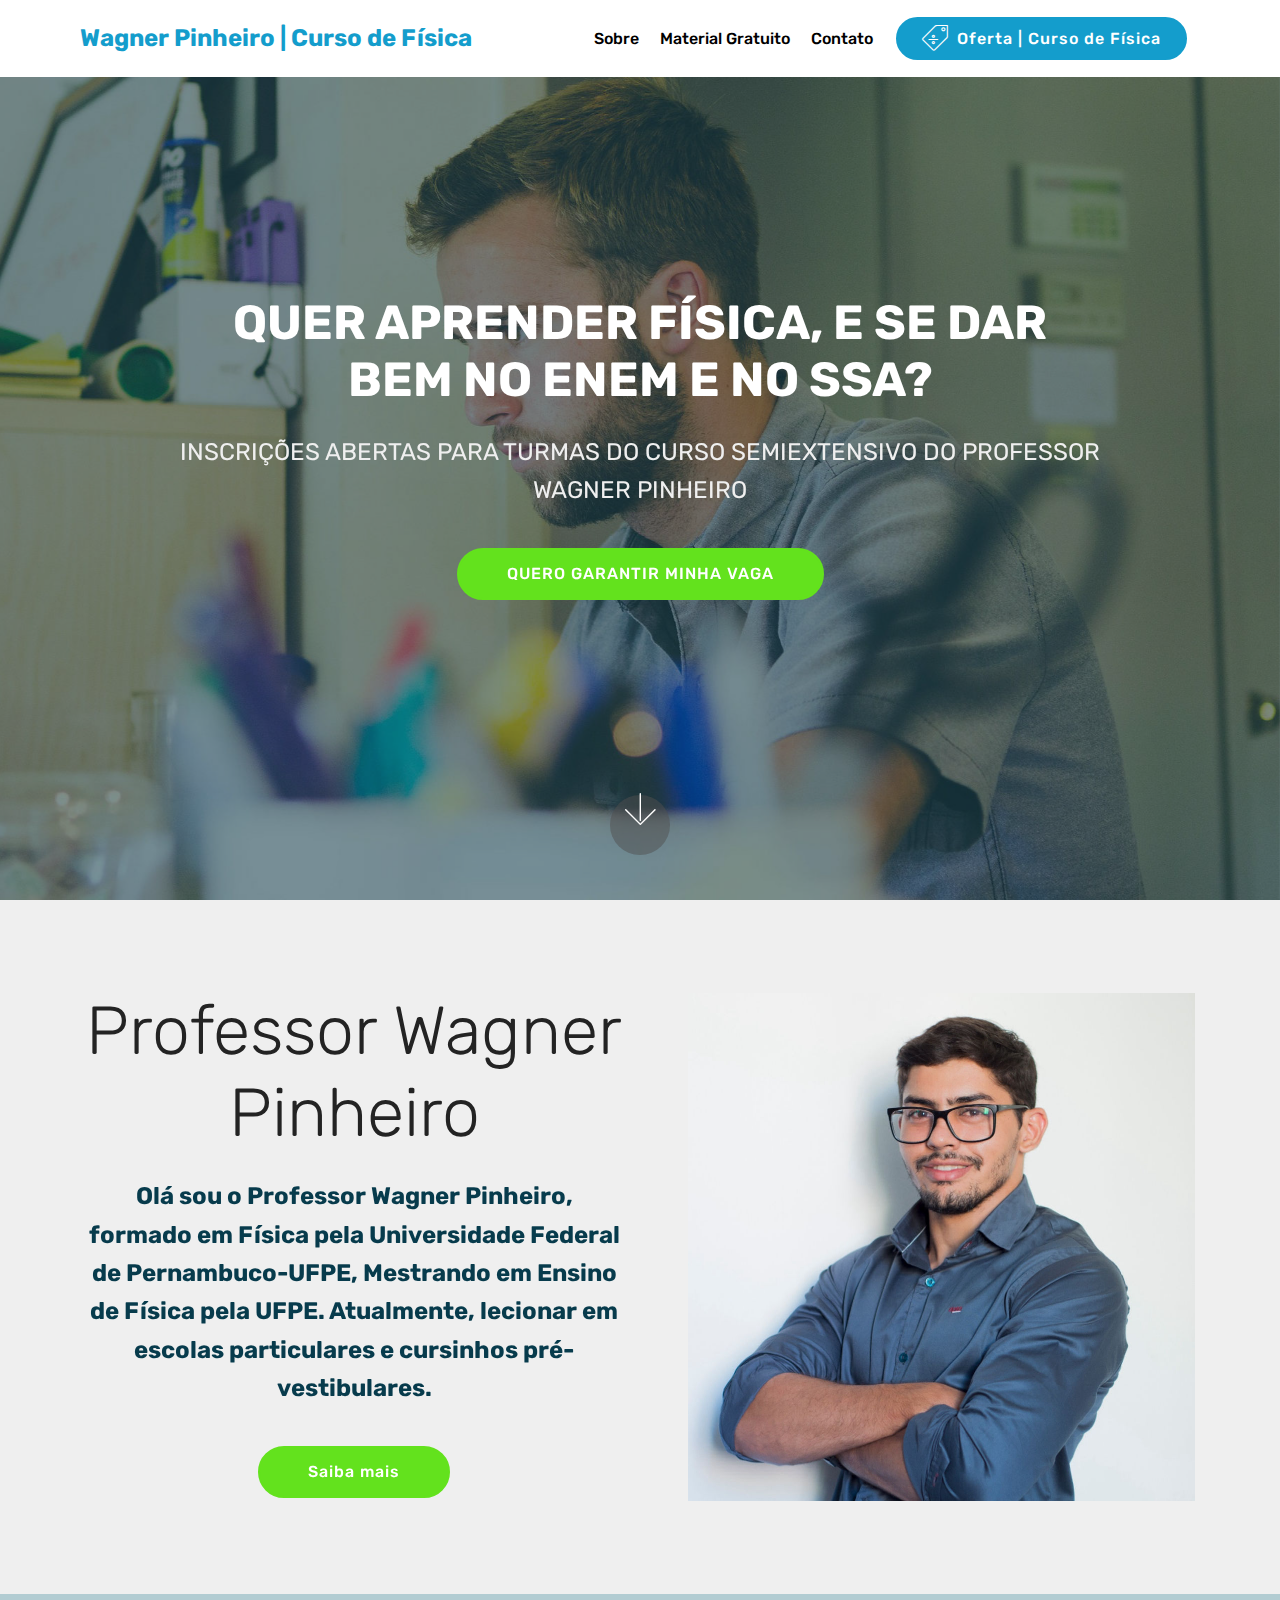
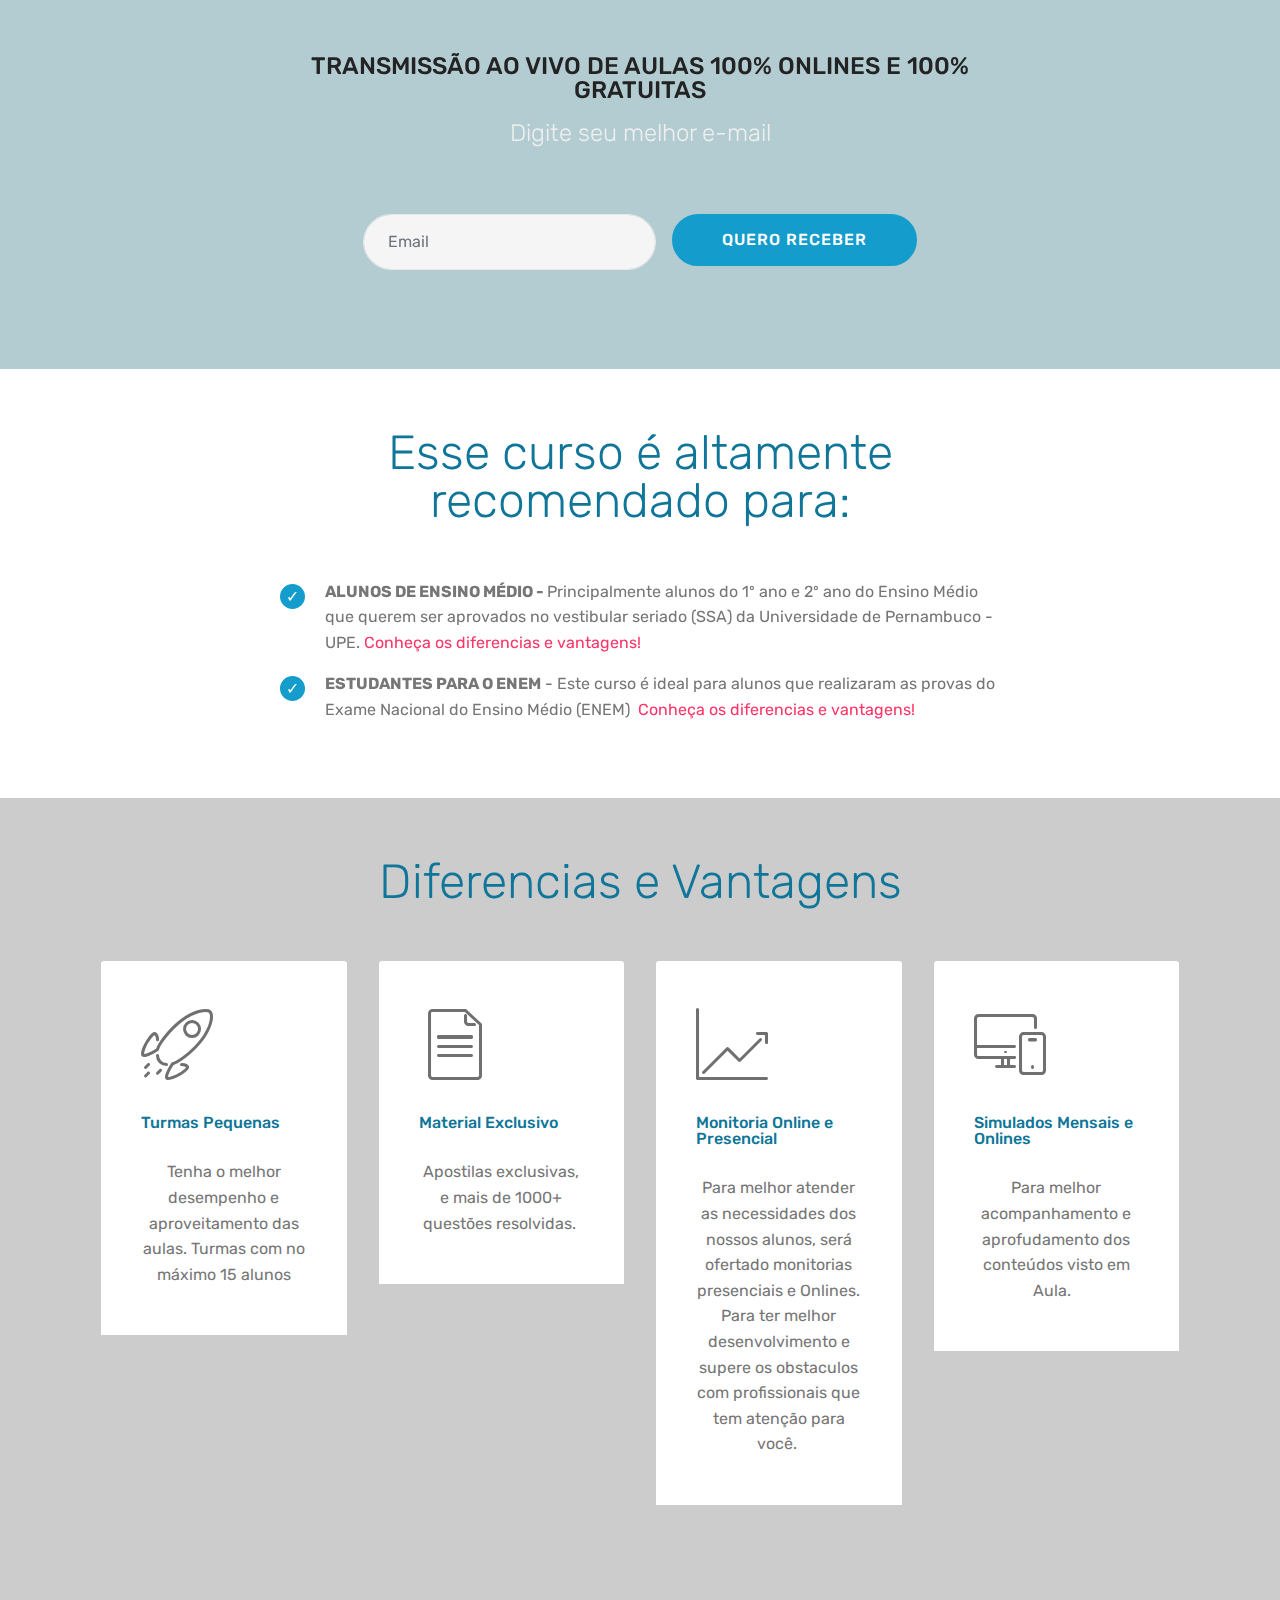
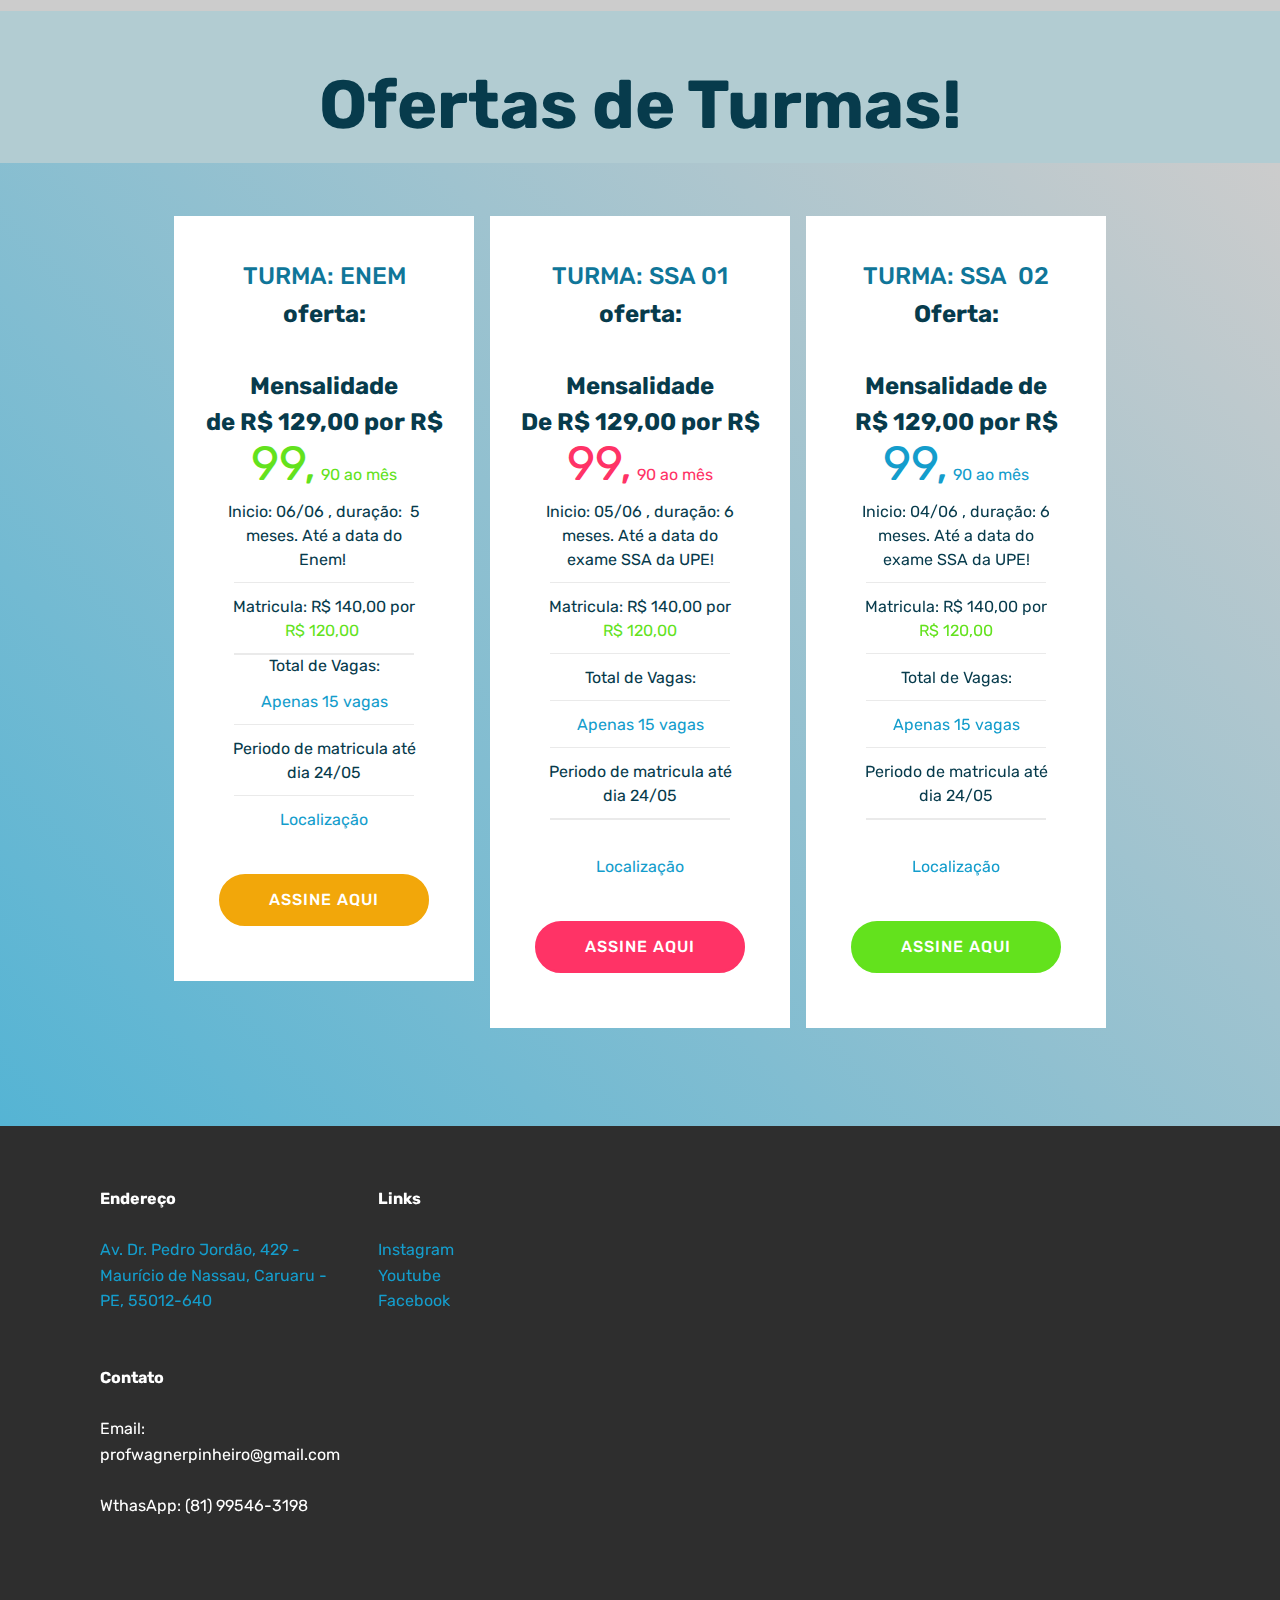
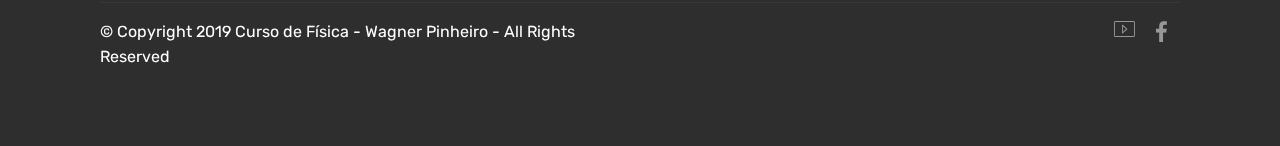
<file: index.html>
<!DOCTYPE html>
<html  >
<head>
  <!-- Site made with Mobirise Website Builder v4.10.0, https://mobirise.com -->
  <meta charset="UTF-8">
  <meta http-equiv="X-UA-Compatible" content="IE=edge">
  <meta name="generator" content="Mobirise v4.10.0, mobirise.com">
  <meta name="viewport" content="width=device-width, initial-scale=1, minimum-scale=1">
  <link rel="shortcut icon" href="assets/images/design-sem-nome-1-122x122.png" type="image/x-icon">
  <meta name="description" content="">
  
  <title>Home</title>
  <link rel="stylesheet" href="assets/web/assets/mobirise-icons/mobirise-icons.css">
  <link rel="stylesheet" href="assets/tether/tether.min.css">
  <link rel="stylesheet" href="assets/bootstrap/css/bootstrap.min.css">
  <link rel="stylesheet" href="assets/bootstrap/css/bootstrap-grid.min.css">
  <link rel="stylesheet" href="assets/bootstrap/css/bootstrap-reboot.min.css">
  <link rel="stylesheet" href="assets/dropdown/css/style.css">
  <link rel="stylesheet" href="assets/socicon/css/styles.css">
  <link rel="stylesheet" href="assets/theme/css/style.css">
  <link rel="stylesheet" href="assets/mobirise/css/mbr-additional.css" type="text/css">
  
  
  
</head>
<body>
  <section class="menu cid-rpWxAET7tf" once="menu" id="menu2-1">

    

    <nav class="navbar navbar-expand beta-menu navbar-dropdown align-items-center navbar-fixed-top navbar-toggleable-sm">
        <button class="navbar-toggler navbar-toggler-right" type="button" data-toggle="collapse" data-target="#navbarSupportedContent" aria-controls="navbarSupportedContent" aria-expanded="false" aria-label="Toggle navigation">
            <div class="hamburger">
                <span></span>
                <span></span>
                <span></span>
                <span></span>
            </div>
        </button>
        <div class="menu-logo">
            <div class="navbar-brand">
                
                <span class="navbar-caption-wrap"><a class="navbar-caption text-primary display-5" href="index.html#header3-v">
                        Wagner Pinheiro | Curso de Física&nbsp;</a></span>
            </div>
        </div>
        <div class="collapse navbar-collapse" id="navbarSupportedContent">
            <ul class="navbar-nav nav-dropdown" data-app-modern-menu="true"><li class="nav-item">
                    <a class="nav-link link text-black display-4" href="index.html#header3-v">
                        Sobre</a>
                </li><li class="nav-item"><a class="nav-link link text-black display-4" href="index.html#form3-a">Material Gratuito</a></li><li class="nav-item"><a class="nav-link link text-black display-4" href="index.html#footer2-6">Contato</a></li></ul>
            <div class="navbar-buttons mbr-section-btn"><a class="btn btn-sm btn-primary display-4" href="index.html#pricing-tables1-c" target="_blank"><span class="mbri-sale mbr-iconfont mbr-iconfont-btn"></span>Oferta | Curso de Física</a></div>
        </div>
    </nav>
</section>

<section class="engine"><a href="https://mobirise.info/h">how to create your own web page</a></section><section class="header6 cid-rpWxEdTNC3 mbr-fullscreen mbr-parallax-background" id="header6-2">

    

    <div class="mbr-overlay" style="opacity: 0.5; background-color: rgb(7, 59, 76);">
    </div>

    <div class="container">
        <div class="row justify-content-md-center">
            <div class="mbr-white col-md-10">
                <h1 class="mbr-section-title align-center mbr-bold pb-3 mbr-fonts-style display-2">
                    QUER APRENDER FÍSICA, E SE DAR BEM NO ENEM E NO SSA?</h1>
                <p class="mbr-text align-center pb-3 mbr-fonts-style display-5">INSCRIÇÕES ABERTAS PARA TURMAS DO CURSO SEMIEXTENSIVO DO PROFESSOR WAGNER PINHEIRO</p>
                <div class="mbr-section-btn align-center"><a class="btn btn-md btn-success display-4" href="index.html#pricing-tables1-c">QUERO GARANTIR MINHA VAGA</a></div>
            </div>
        </div>
    </div>

    <div class="mbr-arrow hidden-sm-down" aria-hidden="true">
        <a href="#next">
            <i class="mbri-down mbr-iconfont"></i>
        </a>
    </div>
</section>

<section class="header3 cid-rpXthQr8x7" id="header3-v">

    

    

    <div class="container">
        <div class="media-container-row">
            <div class="mbr-figure" style="width: 100%;">
                <img src="assets/images/img-20190403-220830-361-1014x1014.jpg" alt="Mobirise" title="">
            </div>

            <div class="media-content">
                <h1 class="mbr-section-title mbr-white pb-3 mbr-fonts-style display-1">
                    Professor Wagner Pinheiro</h1>
                
                <div class="mbr-section-text mbr-white pb-3 ">
                    <p class="mbr-text mbr-fonts-style display-5"><strong>Olá sou o Professor Wagner Pinheiro, formado em Física pela Universidade Federal de Pernambuco-UFPE, Mestrando em Ensino de Física pela UFPE. Atualmente, lecionar em escolas particulares e cursinhos pré-vestibulares.</strong></p>
                </div>
                <div class="mbr-section-btn"><a class="btn btn-md btn-success display-4" href="index.html#form3-a">Saiba mais</a></div>
            </div>
        </div>
    </div>

</section>

<section class="mbr-section form3 cid-rpWLpwjnJU" id="form3-a">

    

    

    <div class="container">
        <div class="row justify-content-center">
            <div class="title col-12 col-lg-8">
                <h2 class="align-center pb-2 mbr-fonts-style display-5">TRANSMISSÃO AO VIVO DE AULAS 100% ONLINES E 100% GRATUITAS</h2>
                <h3 class="mbr-section-subtitle align-center pb-5 mbr-light mbr-fonts-style display-5">Digite seu melhor e-mail</h3>
            </div>
        </div>

        <div class="row py-2 justify-content-center">
            <div class="col-12 col-lg-6  col-md-8 " data-form-type="formoid">
                <!---Formbuilder Form--->
                <form action="https://mobirise.com/" method="POST" class="mbr-form form-with-styler" data-form-title="Mobirise Form"><input type="hidden" name="email" data-form-email="true" value="4hgs7cHeeIu/TiUeEu/ZJBC0k7ZYWjD97MUJZCg0q8Sjzih42PFcGKlJiYaBitoqo4A8mtqOGnQaSICPIjRdMpN/wAxD97UC41cMVOsX2GhoOCPt5AgHDWRl90NqO9yM">
                    <div class="row">
                        <div hidden="hidden" data-form-alert="" class="alert alert-success col-12">Thanks for filling out the form!</div>
                        <div hidden="hidden" data-form-alert-danger="" class="alert alert-danger col-12">
                        </div>
                    </div>
                    <div class="dragArea row">
                        <div class="form-group col" data-for="email">
                            <input type="email" name="email" placeholder="Email" data-form-field="Email" required="required" class="form-control display-7" id="email-form3-a">
                        </div>
                        <div class="col-auto input-group-btn"><button type="submit" class="btn btn-primary display-4">QUERO RECEBER</button></div>
                    </div>
                </form><!---Formbuilder Form--->
            </div>
        </div>
    </div>
</section>

<section class="mbr-section content4 cid-rpWPgVK67b" id="content4-h">

    

    <div class="container">
        <div class="media-container-row">
            <div class="title col-12 col-md-8">
                <h2 class="align-center pb-3 mbr-fonts-style display-2">Esse curso é altamente recomendado para:</h2>
                
                
            </div>
        </div>
    </div>
</section>

<section class="mbr-section article content12 cid-rpWWmTXjSa" id="content12-j">
     

    <div class="container">
        <div class="media-container-row">
            <div class="mbr-text counter-container col-12 col-md-8 mbr-fonts-style display-7">
                <ul>
                    <li><strong>ALUNOS DE ENSINO MÉDIO - </strong>Principalmente alunos do 1º ano e 2º ano do Ensino Médio que querem ser aprovados no vestibular seriado (SSA) da Universidade de Pernambuco - UPE. <a href="index.html#features6-l" class="text-secondary">Conheça os diferencias e vantagens!</a></li>
                    <li><strong>ESTUDANTES PARA O ENEM</strong>&nbsp;- Este curso é ideal para alunos que realizaram as provas do Exame Nacional do Ensino Médio (ENEM) &nbsp;<a href="index.html#features6-l" class="text-secondary">Conheça os diferencias e vantagens!</a></li>
                </ul>
            </div>
        </div>
    </div>
</section>

<section class="mbr-section content4 cid-rpX6PqviEQ" id="content4-n">

    

    <div class="container">
        <div class="media-container-row">
            <div class="title col-12 col-md-8">
                <h2 class="align-center pb-3 mbr-fonts-style display-2">Diferencias e Vantagens</h2>
                
                
            </div>
        </div>
    </div>
</section>

<section class="features6 cid-rpX6gtHyWA" id="features6-l">
    
    

    
    <div class="container">
        <div class="media-container-row">

            <div class="card p-3 col-12 col-md-6 col-lg-3">
                <div class="card-img pb-3">
                    <span class="mbr-iconfont mbri-rocket"></span>
                </div>
                <div class="card-box">
                    <h4 class="card-title py-3 mbr-fonts-style display-7">
                        Turmas Pequenas</h4>
                    <p class="mbr-text mbr-fonts-style display-7">Tenha o melhor desempenho e aproveitamento das aulas. Turmas com no máximo 15 alunos</p>
                </div>
            </div>

            <div class="card p-3 col-12 col-md-6 col-lg-3">
                <div class="card-img pb-3">
                    <span class="mbr-iconfont mbri-file"></span>
                </div>
                <div class="card-box">
                    <h4 class="card-title py-3 mbr-fonts-style display-7">
                        Material Exclusivo</h4>
                    <p class="mbr-text mbr-fonts-style display-7">
                       Apostilas exclusivas, e mais de 1000+ questões resolvidas.&nbsp;</p>
                </div>
            </div>

            <div class="card p-3 col-12 col-md-6 col-lg-3">
                <div class="card-img pb-3">
                    <span class="mbr-iconfont mbri-growing-chart"></span>
                </div>
                <div class="card-box">
                    <h4 class="card-title py-3 mbr-fonts-style display-7">Monitoria Online e Presencial</h4>
                    <p class="mbr-text mbr-fonts-style display-7">Para melhor atender as necessidades dos nossos alunos, será ofertado monitorias presenciais e Onlines. Para ter melhor desenvolvimento e supere os obstaculos com profissionais que tem atenção para você.&nbsp;</p>
                </div>
            </div>

            <div class="card p-3 col-12 col-md-6 col-lg-3">
                <div class="card-img pb-3">
                    <span class="mbr-iconfont mbri-responsive"></span>
                </div>
                <div class="card-box">
                    <h4 class="card-title py-3 mbr-fonts-style display-7">Simulados Mensais e Onlines</h4>
                    <p class="mbr-text mbr-fonts-style display-7">
                       Para melhor acompanhamento e aprofudamento dos conteúdos visto em Aula. &nbsp;</p>
                </div>
            </div>

        </div>

    </div>

</section>

<section class="mbr-section content4 cid-rpXsu7Az4P" id="content4-u">

    

    <div class="container">
        <div class="media-container-row">
            <div class="title col-12 col-md-8">
                <h2 class="align-center pb-3 mbr-fonts-style display-1"><strong>Ofertas de Turmas!</strong></h2>
                
                
            </div>
        </div>
    </div>
</section>

<section class="pricing-table1 cid-rpWOVTqttO" id="pricing-tables1-c">

    

    
    <div class="container">
        <div class="media-container-row">

            <div class="plan col-12 mx-2 my-2 justify-content-center col-lg-4">
                <div class="plan-header text-center pt-5">
                    <h3 class="plan-title mbr-fonts-style display-5">TURMA: ENEM</h3>
                    <div class="plan-price">
                        <span class="price-value mbr-fonts-style display-5">
                            oferta: <br><br>Mensalidade <br>de R$ 129,00 por R$</span>
                        <span class="price-figure mbr-fonts-style display-2"><a href="index.html#pricing-tables3-p" class="text-success">99,</a></span>
                        <small class="price-term mbr-fonts-style display-7"><a href="index.html#pricing-tables1-c" class="text-success">
                            90 ao mês</a></small>
                    </div>
                </div>
                <div class="plan-body pb-5">
                    <div class="plan-list align-center">
                        <ul class="list-group list-group-flush mbr-fonts-style display-7">
                            <li class="list-group-item">Inicio: 06/06 , duração: &nbsp;5 meses. Até a data do Enem!&nbsp;</li><li class="list-group-item">Matricula: R$ 140,00 por <em><strong><a href="index.html#pricing-tables3-p" class="text-success">R$ 120,00&nbsp;</a></strong></em></li>Total de Vagas:<br><li class="list-group-item"><strong><em><a href="index.html#pricing-tables1-c" class="text-primary">Apenas 15 vagas</a></em></strong></li><li class="list-group-item">Periodo de matricula até dia 24/05</li><li class="list-group-item"><a href="index.html#footer2-6">Localização</a></li>
                        </ul>
                    </div>
                    <div class="mbr-section-btn text-center pt-4"><a href="http://pag.ae/7UTzstsX1" class="btn btn-info display-4" target="_blank">ASSINE AQUI</a></div>
                </div>
            </div>

            <div class="plan col-12 mx-2 my-2 justify-content-center col-lg-4">
                <div class="plan-header text-center pt-5">
                    <h3 class="plan-title mbr-fonts-style display-5">
                        TURMA: SSA 01</h3>
                    <div class="plan-price">
                        <span class="price-value mbr-fonts-style display-5">oferta: 
<br>
<br>Mensalidade<br>De R$ 129,00 por R$<br></span>
                        <span class="price-figure mbr-fonts-style display-2"><a href="index.html#pricing-tables1-c" class="text-secondary">99,</a></span>
                        <small class="price-term mbr-fonts-style display-7"><a href="index.html#pricing-tables1-c" class="text-secondary">
                            90 ao mês</a></small>
                    </div>
                </div>
                <div class="plan-body pb-5">
                    <div class="plan-list align-center">
                        <ul class="list-group list-group-flush mbr-fonts-style display-7">
                            <li class="list-group-item">Inicio: 05/06 , duração: 6 meses. Até a data do exame SSA da UPE! 
</li><li class="list-group-item">Matricula: R$ 140,00 por <a href="index.html#pricing-tables1-c" class="text-success">R$ 120,00 
</a></li><li class="list-group-item">Total de Vagas:
</li><li class="list-group-item"><a href="index.html#pricing-tables1-c">Apenas 15 vagas
</a></li><li class="list-group-item">Periodo de matricula até dia 24/05</li><br><li class="list-group-item"><a href="index.html#footer2-6">Localização</a></li>
                        </ul>
                    </div>
                    <div class="mbr-section-btn text-center pt-4"><a href="http://pag.ae/7UTrjs1Kr" class="btn btn-secondary display-4" target="_blank">ASSINE AQUI</a></div>
                </div>
            </div>

            <div class="plan col-12 mx-2 my-2 justify-content-center col-lg-4">
                <div class="plan-header text-center pt-5">
                    <h3 class="plan-title mbr-fonts-style display-5">
                        TURMA: SSA &nbsp;02</h3>
                    <div class="plan-price">
                        <span class="price-value mbr-fonts-style display-5">Oferta:<br><br>Mensalidade de <br>R$ 129,00 por R$<br>
                        </span>
                        <span class="price-figure mbr-fonts-style display-2"><a href="index.html#pricing-tables1-c">
                            99,</a></span>
                        <small class="price-term mbr-fonts-style display-7"><a href="index.html#pricing-tables1-c">
                            90 ao mês</a></small>
                    </div>
                </div>
                <div class="plan-body pb-5">
                    <div class="plan-list align-center">
                        <ul class="list-group list-group-flush mbr-fonts-style display-7">
                            <li class="list-group-item">Inicio: 04/06 , duração: 6 meses. Até a data do exame SSA da UPE! 
</li><li class="list-group-item">Matricula: R$ 140,00 por <a href="index.html#pricing-tables1-c" class="text-success">R$ 120,00</a> 
</li><li class="list-group-item">Total de Vagas:
</li><li class="list-group-item"><a href="index.html#pricing-tables1-c">Apenas 15 vagas</a>
</li><li class="list-group-item">Periodo de matricula até dia 24/05</li><br><li class="list-group-item"><a href="index.html#footer2-6">Localização</a></li>
                        </ul>
                    </div>
                    <div class="mbr-section-btn text-center pt-4"><a href="http://pag.ae/7UTzrmcsH" class="btn btn-success display-4" target="_blank">ASSINE AQUI</a></div>
                </div>
            </div>

            
        </div>
    </div>
</section>

<section class="cid-rpWFDzFtCn" id="footer2-6">

    

    

    <div class="container">
        <div class="media-container-row content mbr-white">
            <div class="col-12 col-md-3 mbr-fonts-style display-7">
                <p class="mbr-text">
                    <strong>Endereço&nbsp;</strong>&nbsp;<br><br><a href="https://goo.gl/maps/ZgUmjYXdAngmkpVSA" target="_blank">Av. Dr. Pedro Jordão, 429 - Maurício de Nassau, Caruaru - PE, 55012-640&nbsp;</a><br>
                    <br>
                    <br><strong>Contato</strong><br>
                    <br>Email: profwagnerpinheiro@gmail.com &nbsp; &nbsp; &nbsp; &nbsp; &nbsp; &nbsp; &nbsp; &nbsp; &nbsp; &nbsp;<br>WthasApp: (81) 99546-3198</p>
            </div>
            <div class="col-12 col-md-3 mbr-fonts-style display-7">
                <p class="mbr-text">
                    <strong>Links</strong>
                    <br>
                    <br><a href="http://www.instagram.com/prof.wagnerpinheiro" target="_blank">Instagram</a><br><a href="https://www.youtube.com/channel/UCO97t4_D16y7A2Hp6xBeBpg?view_as=subscriber" target="_blank">Youtube</a><br><a href="http://www.facebook.com.br/profwagnerpinheiro" target="_blank">Facebook</a></p>
            </div>
            <div class="col-12 col-md-6">
                <div class="google-map"><iframe frameborder="0" style="border:0" src="https://www.google.com/maps/embed/v1/place?key=AIzaSyCy9r70T3NYf3PhvVflTo0_zdif2_IoIYs&amp;q=place_id:ChIJwbw_s8eLqQcRGSmHahmPAUE" allowfullscreen=""></iframe></div>
            </div>
        </div>
        <div class="footer-lower">
            <div class="media-container-row">
                <div class="col-sm-12">
                    <hr>
                </div>
            </div>
            <div class="media-container-row mbr-white">
                <div class="col-sm-6 copyright">
                    <p class="mbr-text mbr-fonts-style display-7">
                        © Copyright 2019 Curso de Física - Wagner Pinheiro - All Rights Reserved
                    </p>
                </div>
                <div class="col-md-6">
                    <div class="social-list align-right">
                        <div class="soc-item">
                            <a href="https://www.youtube.com/channel/UCO97t4_D16y7A2Hp6xBeBpg?view_as=subscriber" target="_blank">
                                <span class="mbr-iconfont mbr-iconfont-social mbri-video"></span>
                            </a>
                        </div>
                        <div class="soc-item">
                            <a href="http://www.facebook.com.br/profwagnerpinheiro" target="_blank">
                                <span class="mbr-iconfont mbr-iconfont-social socicon-facebook socicon"></span>
                            </a>
                        </div>
                        
                        
                        
                        
                    </div>
                </div>
            </div>
        </div>
    </div>
</section>


  <script src="assets/web/assets/jquery/jquery.min.js"></script>
  <script src="assets/popper/popper.min.js"></script>
  <script src="assets/tether/tether.min.js"></script>
  <script src="assets/bootstrap/js/bootstrap.min.js"></script>
  <script src="assets/smoothscroll/smooth-scroll.js"></script>
  <script src="assets/dropdown/js/script.min.js"></script>
  <script src="assets/touchswipe/jquery.touch-swipe.min.js"></script>
  <script src="assets/parallax/jarallax.min.js"></script>
  <script src="assets/theme/js/script.js"></script>
  <script src="assets/formoid/formoid.min.js"></script>
  
  
</body>
</html>
</file>
<file: assets/web/assets/mobirise-icons/mobirise-icons.css>
@font-face {
  font-family: 'MobiriseIcons';
  src:  url('mobirise-icons.eot?spat4u');
  src:  url('mobirise-icons.eot?spat4u#iefix') format('embedded-opentype'),
    url('mobirise-icons.ttf?spat4u') format('truetype'),
    url('mobirise-icons.woff?spat4u') format('woff'),
    url('mobirise-icons.svg?spat4u#MobiriseIcons') format('svg');
  font-weight: normal;
  font-style: normal;
}

[class^="mbri-"], [class*=" mbri-"] {
  /* use !important to prevent issues with browser extensions that change fonts */
  font-family: MobiriseIcons !important;
  speak: none;
  font-style: normal;
  font-weight: normal;
  font-variant: normal;
  text-transform: none;
  line-height: 1;

  /* Better Font Rendering =========== */
  -webkit-font-smoothing: antialiased;
  -moz-osx-font-smoothing: grayscale;
}

.mbri-add-submenu:before {
  content: "\e900";
}
.mbri-alert:before {
  content: "\e901";
}
.mbri-align-center:before {
  content: "\e902";
}
.mbri-align-justify:before {
  content: "\e903";
}
.mbri-align-left:before {
  content: "\e904";
}
.mbri-align-right:before {
  content: "\e905";
}
.mbri-android:before {
  content: "\e906";
}
.mbri-apple:before {
  content: "\e907";
}
.mbri-arrow-down:before {
  content: "\e908";
}
.mbri-arrow-next:before {
  content: "\e909";
}
.mbri-arrow-prev:before {
  content: "\e90a";
}
.mbri-arrow-up:before {
  content: "\e90b";
}
.mbri-bold:before {
  content: "\e90c";
}
.mbri-bookmark:before {
  content: "\e90d";
}
.mbri-bootstrap:before {
  content: "\e90e";
}
.mbri-briefcase:before {
  content: "\e90f";
}
.mbri-browse:before {
  content: "\e910";
}
.mbri-bulleted-list:before {
  content: "\e911";
}
.mbri-calendar:before {
  content: "\e912";
}
.mbri-camera:before {
  content: "\e913";
}
.mbri-cart-add:before {
  content: "\e914";
}
.mbri-cart-full:before {
  content: "\e915";
}
.mbri-cash:before {
  content: "\e916";
}
.mbri-change-style:before {
  content: "\e917";
}
.mbri-chat:before {
  content: "\e918";
}
.mbri-clock:before {
  content: "\e919";
}
.mbri-close:before {
  content: "\e91a";
}
.mbri-cloud:before {
  content: "\e91b";
}
.mbri-code:before {
  content: "\e91c";
}
.mbri-contact-form:before {
  content: "\e91d";
}
.mbri-credit-card:before {
  content: "\e91e";
}
.mbri-cursor-click:before {
  content: "\e91f";
}
.mbri-cust-feedback:before {
  content: "\e920";
}
.mbri-database:before {
  content: "\e921";
}
.mbri-delivery:before {
  content: "\e922";
}
.mbri-desktop:before {
  content: "\e923";
}
.mbri-devices:before {
  content: "\e924";
}
.mbri-down:before {
  content: "\e925";
}
.mbri-download:before {
  content: "\e989";
}
.mbri-drag-n-drop:before {
  content: "\e927";
}
.mbri-drag-n-drop2:before {
  content: "\e928";
}
.mbri-edit:before {
  content: "\e929";
}
.mbri-edit2:before {
  content: "\e92a";
}
.mbri-error:before {
  content: "\e92b";
}
.mbri-extension:before {
  content: "\e92c";
}
.mbri-features:before {
  content: "\e92d";
}
.mbri-file:before {
  content: "\e92e";
}
.mbri-flag:before {
  content: "\e92f";
}
.mbri-folder:before {
  content: "\e930";
}
.mbri-gift:before {
  content: "\e931";
}
.mbri-github:before {
  content: "\e932";
}
.mbri-globe:before {
  content: "\e933";
}
.mbri-globe-2:before {
  content: "\e934";
}
.mbri-growing-chart:before {
  content: "\e935";
}
.mbri-hearth:before {
  content: "\e936";
}
.mbri-help:before {
  content: "\e937";
}
.mbri-home:before {
  content: "\e938";
}
.mbri-hot-cup:before {
  content: "\e939";
}
.mbri-idea:before {
  content: "\e93a";
}
.mbri-image-gallery:before {
  content: "\e93b";
}
.mbri-image-slider:before {
  content: "\e93c";
}
.mbri-info:before {
  content: "\e93d";
}
.mbri-italic:before {
  content: "\e93e";
}
.mbri-key:before {
  content: "\e93f";
}
.mbri-laptop:before {
  content: "\e940";
}
.mbri-layers:before {
  content: "\e941";
}
.mbri-left-right:before {
  content: "\e942";
}
.mbri-left:before {
  content: "\e943";
}
.mbri-letter:before {
  content: "\e944";
}
.mbri-like:before {
  content: "\e945";
}
.mbri-link:before {
  content: "\e946";
}
.mbri-lock:before {
  content: "\e947";
}
.mbri-login:before {
  content: "\e948";
}
.mbri-logout:before {
  content: "\e949";
}
.mbri-magic-stick:before {
  content: "\e94a";
}
.mbri-map-pin:before {
  content: "\e94b";
}
.mbri-menu:before {
  content: "\e94c";
}
.mbri-mobile:before {
  content: "\e94d";
}
.mbri-mobile2:before {
  content: "\e94e";
}
.mbri-mobirise:before {
  content: "\e94f";
}
.mbri-more-horizontal:before {
  content: "\e950";
}
.mbri-more-vertical:before {
  content: "\e951";
}
.mbri-music:before {
  content: "\e952";
}
.mbri-new-file:before {
  content: "\e953";
}
.mbri-numbered-list:before {
  content: "\e954";
}
.mbri-opened-folder:before {
  content: "\e955";
}
.mbri-pages:before {
  content: "\e956";
}
.mbri-paper-plane:before {
  content: "\e957";
}
.mbri-paperclip:before {
  content: "\e958";
}
.mbri-photo:before {
  content: "\e959";
}
.mbri-photos:before {
  content: "\e95a";
}
.mbri-pin:before {
  content: "\e95b";
}
.mbri-play:before {
  content: "\e95c";
}
.mbri-plus:before {
  content: "\e95d";
}
.mbri-preview:before {
  content: "\e95e";
}
.mbri-print:before {
  content: "\e95f";
}
.mbri-protect:before {
  content: "\e960";
}
.mbri-question:before {
  content: "\e961";
}
.mbri-quote-left:before {
  content: "\e962";
}
.mbri-quote-right:before {
  content: "\e963";
}
.mbri-refresh:before {
  content: "\e964";
}
.mbri-responsive:before {
  content: "\e965";
}
.mbri-right:before {
  content: "\e966";
}
.mbri-rocket:before {
  content: "\e967";
}
.mbri-sad-face:before {
  content: "\e968";
}
.mbri-sale:before {
  content: "\e969";
}
.mbri-save:before {
  content: "\e96a";
}
.mbri-search:before {
  content: "\e96b";
}
.mbri-setting:before {
  content: "\e96c";
}
.mbri-setting2:before {
  content: "\e96d";
}
.mbri-setting3:before {
  content: "\e96e";
}
.mbri-share:before {
  content: "\e96f";
}
.mbri-shopping-bag:before {
  content: "\e970";
}
.mbri-shopping-basket:before {
  content: "\e971";
}
.mbri-shopping-cart:before {
  content: "\e972";
}
.mbri-sites:before {
  content: "\e973";
}
.mbri-smile-face:before {
  content: "\e974";
}
.mbri-speed:before {
  content: "\e975";
}
.mbri-star:before {
  content: "\e976";
}
.mbri-success:before {
  content: "\e977";
}
.mbri-sun:before {
  content: "\e978";
}
.mbri-sun2:before {
  content: "\e979";
}
.mbri-tablet:before {
  content: "\e97a";
}
.mbri-tablet-vertical:before {
  content: "\e97b";
}
.mbri-target:before {
  content: "\e97c";
}
.mbri-timer:before {
  content: "\e97d";
}
.mbri-to-ftp:before {
  content: "\e97e";
}
.mbri-to-local-drive:before {
  content: "\e97f";
}
.mbri-touch-swipe:before {
  content: "\e980";
}
.mbri-touch:before {
  content: "\e981";
}
.mbri-trash:before {
  content: "\e982";
}
.mbri-underline:before {
  content: "\e983";
}
.mbri-unlink:before {
  content: "\e984";
}
.mbri-unlock:before {
  content: "\e985";
}
.mbri-up-down:before {
  content: "\e986";
}
.mbri-up:before {
  content: "\e987";
}
.mbri-update:before {
  content: "\e988";
}
.mbri-upload:before {
 content: "\e926"; 
}
.mbri-user:before {
  content: "\e98a";
}
.mbri-user2:before {
  content: "\e98b";
}
.mbri-users:before {
  content: "\e98c";
}
.mbri-video:before {
  content: "\e98d";
}
.mbri-video-play:before {
  content: "\e98e";
}
.mbri-watch:before {
  content: "\e98f";
}
.mbri-website-theme:before {
  content: "\e990";
}
.mbri-wifi:before {
  content: "\e991";
}
.mbri-windows:before {
  content: "\e992";
}
.mbri-zoom-out:before {
  content: "\e993";
}
.mbri-redo:before {
  content: "\e994";
}
.mbri-undo:before {
  content: "\e995";
}
</file>
<file: assets/dropdown/css/style.css>
.navbar-dropdown {
  left: 0;
  padding: 0;
  position: absolute;
  right: 0;
  top: 0;
  transition: all 0.45s ease;
  z-index: 1030;
  background: #282828; }
  .navbar-dropdown .navbar-logo {
    margin-right: 0.8rem;
    transition: margin 0.3s ease-in-out;
    vertical-align: middle; }
    .navbar-dropdown .navbar-logo img {
      height: 3.125rem;
      transition: all 0.3s ease-in-out; }
    .navbar-dropdown .navbar-logo.mbr-iconfont {
      font-size: 3.125rem;
      line-height: 3.125rem; }
  .navbar-dropdown .navbar-caption {
    font-weight: 700;
    white-space: normal;
    vertical-align: -4px;
    line-height: 3.125rem !important; }
    .navbar-dropdown .navbar-caption, .navbar-dropdown .navbar-caption:hover {
      color: inherit;
      text-decoration: none; }
  .navbar-dropdown .mbr-iconfont + .navbar-caption {
    vertical-align: -1px; }
  .navbar-dropdown.navbar-fixed-top {
    position: fixed; }
  .navbar-dropdown .navbar-brand span {
    vertical-align: -4px; }
  .navbar-dropdown.bg-color.transparent {
    background: none; }
  .navbar-dropdown.navbar-short .navbar-brand {
    padding: 0.625rem 0; }
    .navbar-dropdown.navbar-short .navbar-brand span {
      vertical-align: -1px; }
  .navbar-dropdown.navbar-short .navbar-caption {
    line-height: 2.375rem !important;
    vertical-align: -2px; }
  .navbar-dropdown.navbar-short .navbar-logo {
    margin-right: 0.5rem; }
    .navbar-dropdown.navbar-short .navbar-logo img {
      height: 2.375rem; }
    .navbar-dropdown.navbar-short .navbar-logo.mbr-iconfont {
      font-size: 2.375rem;
      line-height: 2.375rem; }
  .navbar-dropdown.navbar-short .mbr-table-cell {
    height: 3.625rem; }
  .navbar-dropdown .navbar-close {
    left: 0.6875rem;
    position: fixed;
    top: 0.75rem;
    z-index: 1000; }
  .navbar-dropdown .hamburger-icon {
    content: "";
    display: inline-block;
    vertical-align: middle;
    width: 16px;
    -webkit-box-shadow: 0 -6px 0 1px #282828,0 0 0 1px #282828,0 6px 0 1px #282828;
    -moz-box-shadow: 0 -6px 0 1px #282828,0 0 0 1px #282828,0 6px 0 1px #282828;
    box-shadow: 0 -6px 0 1px #282828,0 0 0 1px #282828,0 6px 0 1px #282828; }

.dropdown-menu .dropdown-toggle[data-toggle="dropdown-submenu"]::after {
  border-bottom: 0.35em solid transparent;
  border-left: 0.35em solid;
  border-right: 0;
  border-top: 0.35em solid transparent;
  margin-left: 0.3rem; }

.dropdown-menu .dropdown-item:focus {
  outline: 0; }

.nav-dropdown {
  font-size: 0.75rem;
  font-weight: 500;
  height: auto !important; }
  .nav-dropdown .nav-btn {
    padding-left: 1rem; }
  .nav-dropdown .link {
    margin: .667em 1.667em;
    font-weight: 500;
    padding: 0;
    transition: color .2s ease-in-out; }
    .nav-dropdown .link.dropdown-toggle {
      margin-right: 2.583em; }
      .nav-dropdown .link.dropdown-toggle::after {
        margin-left: .25rem;
        border-top: 0.35em solid;
        border-right: 0.35em solid transparent;
        border-left: 0.35em solid transparent;
        border-bottom: 0; }
      .nav-dropdown .link.dropdown-toggle[aria-expanded="true"] {
        margin: 0;
        padding: 0.667em 3.263em  0.667em 1.667em; }
  .nav-dropdown .link::after,
  .nav-dropdown .dropdown-item::after {
    color: inherit; }
  .nav-dropdown .btn {
    font-size: 0.75rem;
    font-weight: 700;
    letter-spacing: 0;
    margin-bottom: 0;
    padding-left: 1.25rem;
    padding-right: 1.25rem; }
  .nav-dropdown .dropdown-menu {
    border-radius: 0;
    border: 0;
    left: 0;
    margin: 0;
    padding-bottom: 1.25rem;
    padding-top: 1.25rem;
    position: relative; }
  .nav-dropdown .dropdown-submenu {
    margin-left: 0.125rem;
    top: 0; }
  .nav-dropdown .dropdown-item {
    font-weight: 500;
    line-height: 2;
    padding: 0.3846em 4.615em 0.3846em 1.5385em;
    position: relative;
    transition: color .2s ease-in-out, background-color .2s ease-in-out; }
    .nav-dropdown .dropdown-item::after {
      margin-top: -0.3077em;
      position: absolute;
      right: 1.1538em;
      top: 50%; }
    .nav-dropdown .dropdown-item:focus, .nav-dropdown .dropdown-item:hover {
      background: none; }

@media (max-width: 767px) {
  .nav-dropdown.navbar-toggleable-sm {
    bottom: 0;
    display: none;
    left: 0;
    overflow-x: hidden;
    position: fixed;
    top: 0;
    transform: translateX(-100%);
    -ms-transform: translateX(-100%);
    -webkit-transform: translateX(-100%);
    width: 18.75rem;
    z-index: 999; } }
.nav-dropdown.navbar-toggleable-xl {
  bottom: 0;
  display: none;
  left: 0;
  overflow-x: hidden;
  position: fixed;
  top: 0;
  transform: translateX(-100%);
  -ms-transform: translateX(-100%);
  -webkit-transform: translateX(-100%);
  width: 18.75rem;
  z-index: 999; }

.nav-dropdown-sm {
  display: block !important;
  overflow-x: hidden;
  overflow: auto;
  padding-top: 3.875rem; }
  .nav-dropdown-sm::after {
    content: "";
    display: block;
    height: 3rem;
    width: 100%; }
  .nav-dropdown-sm.collapse.in ~ .navbar-close {
    display: block !important; }
  .nav-dropdown-sm.collapsing, .nav-dropdown-sm.collapse.in {
    transform: translateX(0);
    -ms-transform: translateX(0);
    -webkit-transform: translateX(0);
    transition: all 0.25s ease-out;
    -webkit-transition: all 0.25s ease-out;
    background: #282828; }
  .nav-dropdown-sm.collapsing[aria-expanded="false"] {
    transform: translateX(-100%);
    -ms-transform: translateX(-100%);
    -webkit-transform: translateX(-100%); }
  .nav-dropdown-sm .nav-item {
    display: block;
    margin-left: 0 !important;
    padding-left: 0; }
  .nav-dropdown-sm .link,
  .nav-dropdown-sm .dropdown-item {
    border-top: 1px dotted rgba(255, 255, 255, 0.1);
    font-size: 0.8125rem;
    line-height: 1.6;
    margin: 0 !important;
    padding: 0.875rem 2.4rem 0.875rem 1.5625rem !important;
    position: relative;
    white-space: normal; }
    .nav-dropdown-sm .link:focus, .nav-dropdown-sm .link:hover,
    .nav-dropdown-sm .dropdown-item:focus,
    .nav-dropdown-sm .dropdown-item:hover {
      background: rgba(0, 0, 0, 0.2) !important;
      color: #c0a375; }
  .nav-dropdown-sm .nav-btn {
    position: relative;
    padding: 1.5625rem 1.5625rem 0 1.5625rem; }
    .nav-dropdown-sm .nav-btn::before {
      border-top: 1px dotted rgba(255, 255, 255, 0.1);
      content: "";
      left: 0;
      position: absolute;
      top: 0;
      width: 100%; }
    .nav-dropdown-sm .nav-btn + .nav-btn {
      padding-top: 0.625rem; }
      .nav-dropdown-sm .nav-btn + .nav-btn::before {
        display: none; }
  .nav-dropdown-sm .btn {
    padding: 0.625rem 0; }
  .nav-dropdown-sm .dropdown-toggle[data-toggle="dropdown-submenu"]::after {
    margin-left: .25rem;
    border-top: 0.35em solid;
    border-right: 0.35em solid transparent;
    border-left: 0.35em solid transparent;
    border-bottom: 0; }
  .nav-dropdown-sm .dropdown-toggle[data-toggle="dropdown-submenu"][aria-expanded="true"]::after {
    border-top: 0;
    border-right: 0.35em solid transparent;
    border-left: 0.35em solid transparent;
    border-bottom: 0.35em solid; }
  .nav-dropdown-sm .dropdown-menu {
    margin: 0;
    padding: 0;
    position: relative;
    top: 0;
    left: 0;
    width: 100%;
    border: 0;
    float: none;
    border-radius: 0;
    background: none; }
  .nav-dropdown-sm .dropdown-submenu {
    left: 100%;
    margin-left: 0.125rem;
    margin-top: -1.25rem;
    top: 0; }

.navbar-toggleable-sm .nav-dropdown .dropdown-menu {
  position: absolute; }

.navbar-toggleable-sm .nav-dropdown .dropdown-submenu {
  left: 100%;
  margin-left: 0.125rem;
  margin-top: -1.25rem;
  top: 0; }

.navbar-toggleable-sm.opened .nav-dropdown .dropdown-menu {
  position: relative; }

.navbar-toggleable-sm.opened .nav-dropdown .dropdown-submenu {
  left: 0;
  margin-left: 00rem;
  margin-top: 0rem;
  top: 0; }

.is-builder .nav-dropdown.collapsing {
  transition: none !important; }

/*# sourceMappingURL=style.css.map */
</file>
<file: assets/socicon/css/styles.css>
@charset "UTF-8";

@font-face {
  font-family: "socicon";
  src:url("../fonts/socicon.eot");
  src:url("../fonts/socicon.eot?#iefix") format("embedded-opentype"),
    url("../fonts/socicon.woff") format("woff"),
    url("../fonts/socicon.ttf") format("truetype"),
    url("../fonts/socicon.svg#socicon") format("svg");
  font-weight: normal;
  font-style: normal;

}

[data-icon]:before {
  font-family: "socicon" !important;
  content: attr(data-icon);
  font-style: normal !important;
  font-weight: normal !important;
  font-variant: normal !important;
  text-transform: none !important;
  speak: none;
  line-height: 1;
  -webkit-font-smoothing: antialiased;
  -moz-osx-font-smoothing: grayscale;
}

[class^="socicon-"]:before,
[class*=" socicon-"]:before {
  font-family: "socicon" !important;
  font-style: normal !important;
  font-weight: normal !important;
  font-variant: normal !important;
  text-transform: none !important;
  speak: none;
  line-height: 1;
  -webkit-font-smoothing: antialiased;
  -moz-osx-font-smoothing: grayscale;
}

.socicon-modelmayhem:before {
  content: "\e000";
}
.socicon-mixcloud:before {
  content: "\e001";
}
.socicon-drupal:before {
  content: "\e002";
}
.socicon-swarm:before {
  content: "\e003";
}
.socicon-istock:before {
  content: "\e004";
}
.socicon-yammer:before {
  content: "\e005";
}
.socicon-ello:before {
  content: "\e006";
}
.socicon-stackoverflow:before {
  content: "\e007";
}
.socicon-persona:before {
  content: "\e008";
}
.socicon-triplej:before {
  content: "\e009";
}
.socicon-houzz:before {
  content: "\e00a";
}
.socicon-rss:before {
  content: "\e00b";
}
.socicon-paypal:before {
  content: "\e00c";
}
.socicon-odnoklassniki:before {
  content: "\e00d";
}
.socicon-airbnb:before {
  content: "\e00e";
}
.socicon-periscope:before {
  content: "\e00f";
}
.socicon-outlook:before {
  content: "\e010";
}
.socicon-coderwall:before {
  content: "\e011";
}
.socicon-tripadvisor:before {
  content: "\e012";
}
.socicon-appnet:before {
  content: "\e013";
}
.socicon-goodreads:before {
  content: "\e014";
}
.socicon-tripit:before {
  content: "\e015";
}
.socicon-lanyrd:before {
  content: "\e016";
}
.socicon-slideshare:before {
  content: "\e017";
}
.socicon-buffer:before {
  content: "\e018";
}
.socicon-disqus:before {
  content: "\e019";
}
.socicon-vkontakte:before {
  content: "\e01a";
}
.socicon-whatsapp:before {
  content: "\e01b";
}
.socicon-patreon:before {
  content: "\e01c";
}
.socicon-storehouse:before {
  content: "\e01d";
}
.socicon-pocket:before {
  content: "\e01e";
}
.socicon-mail:before {
  content: "\e01f";
}
.socicon-blogger:before {
  content: "\e020";
}
.socicon-technorati:before {
  content: "\e021";
}
.socicon-reddit:before {
  content: "\e022";
}
.socicon-dribbble:before {
  content: "\e023";
}
.socicon-stumbleupon:before {
  content: "\e024";
}
.socicon-digg:before {
  content: "\e025";
}
.socicon-envato:before {
  content: "\e026";
}
.socicon-behance:before {
  content: "\e027";
}
.socicon-delicious:before {
  content: "\e028";
}
.socicon-deviantart:before {
  content: "\e029";
}
.socicon-forrst:before {
  content: "\e02a";
}
.socicon-play:before {
  content: "\e02b";
}
.socicon-zerply:before {
  content: "\e02c";
}
.socicon-wikipedia:before {
  content: "\e02d";
}
.socicon-apple:before {
  content: "\e02e";
}
.socicon-flattr:before {
  content: "\e02f";
}
.socicon-github:before {
  content: "\e030";
}
.socicon-renren:before {
  content: "\e031";
}
.socicon-friendfeed:before {
  content: "\e032";
}
.socicon-newsvine:before {
  content: "\e033";
}
.socicon-identica:before {
  content: "\e034";
}
.socicon-bebo:before {
  content: "\e035";
}
.socicon-zynga:before {
  content: "\e036";
}
.socicon-steam:before {
  content: "\e037";
}
.socicon-xbox:before {
  content: "\e038";
}
.socicon-windows:before {
  content: "\e039";
}
.socicon-qq:before {
  content: "\e03a";
}
.socicon-douban:before {
  content: "\e03b";
}
.socicon-meetup:before {
  content: "\e03c";
}
.socicon-playstation:before {
  content: "\e03d";
}
.socicon-android:before {
  content: "\e03e";
}
.socicon-snapchat:before {
  content: "\e03f";
}
.socicon-twitter:before {
  content: "\e040";
}
.socicon-facebook:before {
  content: "\e041";
}
.socicon-googleplus:before {
  content: "\e042";
}
.socicon-pinterest:before {
  content: "\e043";
}
.socicon-foursquare:before {
  content: "\e044";
}
.socicon-yahoo:before {
  content: "\e045";
}
.socicon-skype:before {
  content: "\e046";
}
.socicon-yelp:before {
  content: "\e047";
}
.socicon-feedburner:before {
  content: "\e048";
}
.socicon-linkedin:before {
  content: "\e049";
}
.socicon-viadeo:before {
  content: "\e04a";
}
.socicon-xing:before {
  content: "\e04b";
}
.socicon-myspace:before {
  content: "\e04c";
}
.socicon-soundcloud:before {
  content: "\e04d";
}
.socicon-spotify:before {
  content: "\e04e";
}
.socicon-grooveshark:before {
  content: "\e04f";
}
.socicon-lastfm:before {
  content: "\e050";
}
.socicon-youtube:before {
  content: "\e051";
}
.socicon-vimeo:before {
  content: "\e052";
}
.socicon-dailymotion:before {
  content: "\e053";
}
.socicon-vine:before {
  content: "\e054";
}
.socicon-flickr:before {
  content: "\e055";
}
.socicon-500px:before {
  content: "\e056";
}
.socicon-wordpress:before {
  content: "\e058";
}
.socicon-tumblr:before {
  content: "\e059";
}
.socicon-twitch:before {
  content: "\e05a";
}
.socicon-8tracks:before {
  content: "\e05b";
}
.socicon-amazon:before {
  content: "\e05c";
}
.socicon-icq:before {
  content: "\e05d";
}
.socicon-smugmug:before {
  content: "\e05e";
}
.socicon-ravelry:before {
  content: "\e05f";
}
.socicon-weibo:before {
  content: "\e060";
}
.socicon-baidu:before {
  content: "\e061";
}
.socicon-angellist:before {
  content: "\e062";
}
.socicon-ebay:before {
  content: "\e063";
}
.socicon-imdb:before {
  content: "\e064";
}
.socicon-stayfriends:before {
  content: "\e065";
}
.socicon-residentadvisor:before {
  content: "\e066";
}
.socicon-google:before {
  content: "\e067";
}
.socicon-yandex:before {
  content: "\e068";
}
.socicon-sharethis:before {
  content: "\e069";
}
.socicon-bandcamp:before {
  content: "\e06a";
}
.socicon-itunes:before {
  content: "\e06b";
}
.socicon-deezer:before {
  content: "\e06c";
}
.socicon-telegram:before {
  content: "\e06e";
}
.socicon-openid:before {
  content: "\e06f";
}
.socicon-amplement:before {
  content: "\e070";
}
.socicon-viber:before {
  content: "\e071";
}
.socicon-zomato:before {
  content: "\e072";
}
.socicon-draugiem:before {
  content: "\e074";
}
.socicon-endomodo:before {
  content: "\e075";
}
.socicon-filmweb:before {
  content: "\e076";
}
.socicon-stackexchange:before {
  content: "\e077";
}
.socicon-wykop:before {
  content: "\e078";
}
.socicon-teamspeak:before {
  content: "\e079";
}
.socicon-teamviewer:before {
  content: "\e07a";
}
.socicon-ventrilo:before {
  content: "\e07b";
}
.socicon-younow:before {
  content: "\e07c";
}
.socicon-raidcall:before {
  content: "\e07d";
}
.socicon-mumble:before {
  content: "\e07e";
}
.socicon-medium:before {
  content: "\e06d";
}
.socicon-bebee:before {
  content: "\e07f";
}
.socicon-hitbox:before {
  content: "\e080";
}
.socicon-reverbnation:before {
  content: "\e081";
}
.socicon-formulr:before {
  content: "\e082";
}
.socicon-instagram:before {
  content: "\e057";
}
.socicon-battlenet:before {
  content: "\e083";
}
.socicon-chrome:before {
  content: "\e084";
}
.socicon-discord:before {
  content: "\e086";
}
.socicon-issuu:before {
  content: "\e087";
}
.socicon-macos:before {
  content: "\e088";
}
.socicon-firefox:before {
  content: "\e089";
}
.socicon-opera:before {
  content: "\e08d";
}
.socicon-keybase:before {
  content: "\e090";
}
.socicon-alliance:before {
  content: "\e091";
}
.socicon-livejournal:before {
  content: "\e092";
}
.socicon-googlephotos:before {
  content: "\e093";
}
.socicon-horde:before {
  content: "\e094";
}
.socicon-etsy:before {
  content: "\e095";
}
.socicon-zapier:before {
  content: "\e096";
}
.socicon-google-scholar:before {
  content: "\e097";
}
.socicon-researchgate:before {
  content: "\e098";
}
.socicon-wechat:before {
  content: "\e099";
}
.socicon-strava:before {
  content: "\e09a";
}
.socicon-line:before {
  content: "\e09b";
}
.socicon-lyft:before {
  content: "\e09c";
}
.socicon-uber:before {
  content: "\e09d";
}
.socicon-songkick:before {
  content: "\e09e";
}
.socicon-viewbug:before {
  content: "\e09f";
}
.socicon-googlegroups:before {
  content: "\e0a0";
}
.socicon-quora:before {
  content: "\e073";
}
.socicon-diablo:before {
  content: "\e085";
}
.socicon-blizzard:before {
  content: "\e0a1";
}
.socicon-hearthstone:before {
  content: "\e08b";
}
.socicon-heroes:before {
  content: "\e08a";
}
.socicon-overwatch:before {
  content: "\e08c";
}
.socicon-warcraft:before {
  content: "\e08e";
}
.socicon-starcraft:before {
  content: "\e08f";
}
.socicon-beam:before {
  content: "\e0a2";
}
.socicon-curse:before {
  content: "\e0a3";
}
.socicon-player:before {
  content: "\e0a4";
}
.socicon-streamjar:before {
  content: "\e0a5";
}
.socicon-nintendo:before {
  content: "\e0a6";
}
.socicon-hellocoton:before {
  content: "\e0a7";
}
</file>
<file: assets/theme/css/style.css>
/*!
 * Mobirise v4 theme (https://mobirise.com/)
 * Copyright 2017 Mobirise
 */
section {
  background-color: #eeeeee;
}

section,
.container,
.container-fluid {
  position: relative;
  word-wrap: break-word;
}

a.mbr-iconfont:hover {
  text-decoration: none;
}

.article .lead p, .article .lead ul, .article .lead ol, .article .lead pre, .article .lead blockquote {
  margin-bottom: 0;
}

a {
  font-style: normal;
  font-weight: 400;
  cursor: pointer;
}

a, a:hover {
  text-decoration: none;
}

figure {
  margin-bottom: 0;
}

body {
  color: #232323;
}

h1, h2, h3, h4, h5, h6,
.h1, .h2, .h3, .h4, .h5, .h6,
.display-1, .display-2, .display-3, .display-4 {
  line-height: 1;
  word-break: break-word;
  word-wrap: break-word;
}

b, strong {
  font-weight: bold;
}

blockquote {
  padding: 10px 0 10px 20px;
  position: relative;
  border-left: 2px solid;
  border-color: #ff3366;
}

input:-webkit-autofill, input:-webkit-autofill:hover, input:-webkit-autofill:focus, input:-webkit-autofill:active {
  transition-delay: 9999s;
  transition-property: background-color, color;
}

textarea[type="hidden"] {
  display: none;
}

body {
  position: relative;
}

section {
  background-position: 50% 50%;
  background-repeat: no-repeat;
  background-size: cover;
}

section .mbr-background-video,
section .mbr-background-video-preview {
  position: absolute;
  bottom: 0;
  left: 0;
  right: 0;
  top: 0;
}

.hidden {
  visibility: hidden;
}

.mbr-z-index20 {
  z-index: 20;
}

/*! Base colors */
.mbr-white {
  color: #ffffff;
}

.mbr-black {
  color: #000000;
}

.mbr-bg-white {
  background-color: #ffffff;
}

.mbr-bg-black {
  background-color: #000000;
}

/*! Text-aligns */
.align-left {
  text-align: left;
}

.align-center {
  text-align: center;
}

.align-right {
  text-align: right;
}

@media (max-width: 767px) {
  .align-left, .align-center, .align-right, .mbr-section-btn, .mbr-section-title {
    text-align: center;
  }
}

/*! Font-weight  */
.mbr-light {
  font-weight: 300;
}

.mbr-regular {
  font-weight: 400;
}

.mbr-semibold {
  font-weight: 500;
}

.mbr-bold {
  font-weight: 700;
}

/*! Media  */
.media-size-item {
  -moz-flex: 1 1 auto;
  -o-flex: 1 1 auto;
  flex: 1 1 auto;
}

.media-content {
  flex-basis: 100%;
}

.media-container-row {
  display: flex;
  flex-direction: row;
  flex-wrap: wrap;
  justify-content: center;
  align-content: center;
  align-items: start;
}

.media-container-row .media-size-item {
  width: 400px;
}

.media-container-column {
  display: flex;
  flex-direction: column;
  flex-wrap: wrap;
  justify-content: center;
  align-content: center;
  align-items: stretch;
}

.media-container-column > * {
  width: 100%;
}

@media (min-width: 992px) {
  .media-container-row {
    flex-wrap: nowrap;
  }
}

figure {
  overflow: hidden;
}

figure[mbr-media-size] {
  transition: width 0.1s;
}

.mbr-figure img, .mbr-figure iframe {
  display: block;
  width: 100%;
}

.card {
  background-color: transparent;
  border: none;
}

.card-img {
  text-align: center;
  flex-shrink: 0;
  -webkit-flex-shrink: 0;
}

.media {
  max-width: 100%;
  margin: 0 auto;
}

.mbr-figure {
  -ms-grid-row-align: center;
  align-self: center;
}

.media-container > div {
  max-width: 100%;
}

.mbr-figure img, .card-img img {
  width: 100%;
}

@media (max-width: 991px) {
  .media-size-item {
    width: auto !important;
  }
  .media {
    width: auto;
  }
  .mbr-figure {
    width: 100% !important;
  }
}

/*! Buttons */
.mbr-section-btn {
  margin-left: -.25rem;
  margin-right: -.25rem;
  font-size: 0;
}

nav .mbr-section-btn {
  margin-left: 0rem;
  margin-right: 0rem;
}

/*! Btn icon margin */
.btn .mbr-iconfont, .btn.btn-sm .mbr-iconfont {
  cursor: pointer;
  margin-right: 0.5rem;
}

.btn.btn-md .mbr-iconfont, .btn.btn-md .mbr-iconfont {
  margin-right: 0.8rem;
}

.mbr-regular {
  font-weight: 400;
}

.mbr-semibold {
  font-weight: 500;
}

.mbr-bold {
  font-weight: 700;
}

[type="submit"] {
  -webkit-appearance: none;
}

/*! Full-screen */
.mbr-fullscreen .mbr-overlay {
  min-height: 100vh;
}

.mbr-fullscreen {
  display: flex;
  display: -moz-flex;
  display: -ms-flex;
  display: -o-flex;
  align-items: center;
  -webkit-align-items: center;
  min-height: 100vh;
  padding-top: 3rem;
  padding-bottom: 3rem;
}

/*! Map */
.map {
  height: 25rem;
  position: relative;
}

.map iframe {
  width: 100%;
  height: 100%;
}

/* Form */
.form-asterisk {
  font-family: initial;
  position: absolute;
  top: -2px;
  font-weight: normal;
}

/*! Scroll to top arrow */
.mbr-arrow-up {
  bottom: 25px;
  right: 90px;
  position: fixed;
  text-align: right;
  z-index: 5000;
  color: #ffffff;
  font-size: 32px;
  transform: rotate(180deg);
  -webkit-transform: rotate(180deg);
}

.mbr-arrow-up a {
  background: rgba(0, 0, 0, 0.2);
  border-radius: 3px;
  color: #fff;
  display: inline-block;
  height: 60px;
  width: 60px;
  outline-style: none !important;
  position: relative;
  text-decoration: none;
  transition: all .3s ease-in-out;
  cursor: pointer;
  text-align: center;
}

.mbr-arrow-up a:hover {
  background-color: rgba(0, 0, 0, 0.4);
}

.mbr-arrow-up a i {
  line-height: 60px;
}

.mbr-arrow-up-icon {
  display: block;
  color: #fff;
}

.mbr-arrow-up-icon::before {
  content: "\203a";
  display: inline-block;
  font-family: serif;
  font-size: 32px;
  line-height: 1;
  font-style: normal;
  position: relative;
  top: 6px;
  left: -4px;
  -webkit-transform: rotate(-90deg);
  transform: rotate(-90deg);
}

/*! Arrow Down */
.mbr-arrow {
  position: absolute;
  bottom: 45px;
  left: 50%;
  width: 60px;
  height: 60px;
  cursor: pointer;
  background-color: rgba(80, 80, 80, 0.5);
  border-radius: 50%;
  -webkit-transform: translateX(-50%);
  transform: translateX(-50%);
}

.mbr-arrow > a {
  display: inline-block;
  text-decoration: none;
  outline-style: none;
  -webkit-animation: arrowdown 1.7s ease-in-out infinite;
  animation: arrowdown 1.7s ease-in-out infinite;
}

.mbr-arrow > a > i {
  position: absolute;
  top: -2px;
  left: 15px;
  font-size: 2rem;
}

@keyframes arrowdown {
  0% {
    transform: translateY(0px);
    -webkit-transform: translateY(0px);
  }
  50% {
    transform: translateY(-5px);
    -webkit-transform: translateY(-5px);
  }
  100% {
    transform: translateY(0px);
    -webkit-transform: translateY(0px);
  }
}

@-webkit-keyframes arrowdown {
  0% {
    transform: translateY(0px);
    -webkit-transform: translateY(0px);
  }
  50% {
    transform: translateY(-5px);
    -webkit-transform: translateY(-5px);
  }
  100% {
    transform: translateY(0px);
    -webkit-transform: translateY(0px);
  }
}

@media (max-width: 500px) {
  .mbr-arrow-up {
    left: 50%;
    right: auto;
    transform: translateX(-50%) rotate(180deg);
    -webkit-transform: translateX(-50%) rotate(180deg);
  }
}

/*Gradients animation*/
@keyframes gradient-animation {
  from {
    background-position: 0% 100%;
    -webkit-animation-timing-function: ease-in-out;
            animation-timing-function: ease-in-out;
  }
  to {
    background-position: 100% 0%;
    -webkit-animation-timing-function: ease-in-out;
            animation-timing-function: ease-in-out;
  }
}

@-webkit-keyframes gradient-animation {
  from {
    background-position: 0% 100%;
    -webkit-animation-timing-function: ease-in-out;
            animation-timing-function: ease-in-out;
  }
  to {
    background-position: 100% 0%;
    -webkit-animation-timing-function: ease-in-out;
            animation-timing-function: ease-in-out;
  }
}

.bg-gradient {
  background-size: 200% 200%;
  animation: gradient-animation 5s infinite alternate;
  -webkit-animation: gradient-animation 5s infinite alternate;
}

.menu .navbar-brand {
  display: -webkit-flex;
}

.menu .navbar-brand span {
  display: flex;
  display: -webkit-flex;
}

.menu .navbar-brand .navbar-caption-wrap {
  display: -webkit-flex;
}

.menu .navbar-brand .navbar-logo img {
  display: -webkit-flex;
}

@media (min-width: 768px) and (max-width: 991px) {
  .menu .navbar-toggleable-sm .navbar-nav {
    display: -ms-flexbox;
  }
}

@media (max-width: 991px) {
  .menu .navbar-collapse {
    max-height: 93.5vh;
  }
  .menu .navbar-collapse.show {
    overflow: auto;
  }
}

@media (min-width: 992px) {
  .menu .navbar-nav.nav-dropdown {
    display: -webkit-flex;
  }
  .menu .navbar-toggleable-sm .navbar-collapse {
    display: -webkit-flex !important;
  }
  .menu .collapsed .navbar-collapse {
    max-height: 93.5vh;
  }
  .menu .collapsed .navbar-collapse.show {
    overflow: auto;
  }
}

@media (max-width: 767px) {
  .menu .navbar-collapse {
    max-height: 80vh;
  }
}

.navbar {
  display: -webkit-flex;
  -webkit-flex-wrap: wrap;
  -webkit-align-items: center;
  -webkit-justify-content: space-between;
}

.navbar-collapse {
  -webkit-flex-basis: 100%;
  -webkit-flex-grow: 1;
  -webkit-align-items: center;
}

.nav-dropdown .link {
  padding: .667em 1.667em !important;
  margin: 0 !important;
}

.nav {
  display: -webkit-flex;
  -webkit-flex-wrap: wrap;
}

.row {
  display: -webkit-flex;
  -webkit-flex-wrap: wrap;
}

.justify-content-center {
  -webkit-justify-content: center;
}

.form-inline {
  display: -webkit-flex;
  -webkit-align-items: center;
}

.card-wrapper {
  -webkit-flex: 1;
}

.carousel-control {
  z-index: 10;
  display: -webkit-flex;
  -webkit-align-items: center;
  -webkit-justify-content: center;
}

.carousel-controls {
  display: -webkit-flex;
}

.media {
  display: -webkit-flex;
}

.form-group:focus {
  outline: none;
}

.jq-selectbox__select {
  padding: 1.07em .5em;
  position: absolute;
  top: 0;
  left: 0;
  width: 100%;
}

.jq-selectbox__dropdown {
  position: absolute;
  top: 100% !important;
  left: 0 !important;
  width: 100% !important;
}

.jq-selectbox__trigger-arrow {
  -webkit-transform: translateY(-50%);
          transform: translateY(-50%);
}

.jq-selectbox li {
  padding: 1.07em .5em;
}


.modal-dialog, .modal-content {
  height: 100%; }

.modal-dialog .carousel-inner {
  height: 100%;
  height: -webkit-fill-available;
  height: fill-available; }

.carousel-item {
  text-align: center; }

.carousel-item img {
  margin: auto; }

/*# sourceMappingURL=style.css.map */
.engine {
	position: absolute;
	text-indent: -2400px;
	text-align: center;
	padding: 0;
	top: 0;
	left: -2400px;
}
</file>
<file: assets/mobirise/css/mbr-additional.css>
@import url(https://fonts.googleapis.com/css?family=Rubik:300,300i,400,400i,500,500i,700,700i,900,900i);





body {
  font-style: normal;
  line-height: 1.5;
}
.mbr-section-title {
  font-style: normal;
  line-height: 1.2;
}
.mbr-section-subtitle {
  line-height: 1.3;
}
.mbr-text {
  font-style: normal;
  line-height: 1.6;
}
.display-1 {
  font-family: 'Rubik', sans-serif;
  font-size: 4.25rem;
}
.display-1 > .mbr-iconfont {
  font-size: 6.8rem;
}
.display-2 {
  font-family: 'Rubik', sans-serif;
  font-size: 3rem;
}
.display-2 > .mbr-iconfont {
  font-size: 4.8rem;
}
.display-4 {
  font-family: 'Rubik', sans-serif;
  font-size: 1rem;
}
.display-4 > .mbr-iconfont {
  font-size: 1.6rem;
}
.display-5 {
  font-family: 'Rubik', sans-serif;
  font-size: 1.5rem;
}
.display-5 > .mbr-iconfont {
  font-size: 2.4rem;
}
.display-7 {
  font-family: 'Rubik', sans-serif;
  font-size: 1rem;
}
.display-7 > .mbr-iconfont {
  font-size: 1.6rem;
}
/* ---- Fluid typography for mobile devices ---- */
/* 1.4 - font scale ratio ( bootstrap == 1.42857 ) */
/* 100vw - current viewport width */
/* (48 - 20)  48 == 48rem == 768px, 20 == 20rem == 320px(minimal supported viewport) */
/* 0.65 - min scale variable, may vary */
@media (max-width: 768px) {
  .display-1 {
    font-size: 3.4rem;
    font-size: calc( 2.1374999999999997rem + (4.25 - 2.1374999999999997) * ((100vw - 20rem) / (48 - 20)));
    line-height: calc( 1.4 * (2.1374999999999997rem + (4.25 - 2.1374999999999997) * ((100vw - 20rem) / (48 - 20))));
  }
  .display-2 {
    font-size: 2.4rem;
    font-size: calc( 1.7rem + (3 - 1.7) * ((100vw - 20rem) / (48 - 20)));
    line-height: calc( 1.4 * (1.7rem + (3 - 1.7) * ((100vw - 20rem) / (48 - 20))));
  }
  .display-4 {
    font-size: 0.8rem;
    font-size: calc( 1rem + (1 - 1) * ((100vw - 20rem) / (48 - 20)));
    line-height: calc( 1.4 * (1rem + (1 - 1) * ((100vw - 20rem) / (48 - 20))));
  }
  .display-5 {
    font-size: 1.2rem;
    font-size: calc( 1.175rem + (1.5 - 1.175) * ((100vw - 20rem) / (48 - 20)));
    line-height: calc( 1.4 * (1.175rem + (1.5 - 1.175) * ((100vw - 20rem) / (48 - 20))));
  }
}
/* Buttons */
.btn {
  font-weight: 500;
  border-width: 2px;
  font-style: normal;
  letter-spacing: 1px;
  margin: .4rem .8rem;
  white-space: normal;
  -webkit-transition: all 0.3s ease-in-out;
  -moz-transition: all 0.3s ease-in-out;
  transition: all 0.3s ease-in-out;
  display: inline-flex;
  align-items: center;
  justify-content: center;
  word-break: break-word;
  -webkit-align-items: center;
  -webkit-justify-content: center;
  display: -webkit-inline-flex;
  padding: 1rem 3rem;
  border-radius: 3px;
}
.btn-sm {
  font-weight: 500;
  letter-spacing: 1px;
  -webkit-transition: all 0.3s ease-in-out;
  -moz-transition: all 0.3s ease-in-out;
  transition: all 0.3s ease-in-out;
  padding: 0.6rem 1.5rem;
  border-radius: 3px;
}
.btn-md {
  font-weight: 500;
  letter-spacing: 1px;
  margin: .4rem .8rem !important;
  -webkit-transition: all 0.3s ease-in-out;
  -moz-transition: all 0.3s ease-in-out;
  transition: all 0.3s ease-in-out;
  padding: 1rem 3rem;
  border-radius: 3px;
}
.btn-lg {
  font-weight: 500;
  letter-spacing: 1px;
  margin: .4rem .8rem !important;
  -webkit-transition: all 0.3s ease-in-out;
  -moz-transition: all 0.3s ease-in-out;
  transition: all 0.3s ease-in-out;
  padding: 1.2rem 3.2rem;
  border-radius: 3px;
}
.bg-primary {
  background-color: #149dcc !important;
}
.bg-success {
  background-color: #63e21d !important;
}
.bg-info {
  background-color: #f2a70a !important;
}
.bg-warning {
  background-color: #879a9f !important;
}
.bg-danger {
  background-color: #b1a374 !important;
}
.btn-primary,
.btn-primary:active {
  background-color: #149dcc !important;
  border-color: #149dcc !important;
  color: #ffffff !important;
}
.btn-primary:hover,
.btn-primary:focus,
.btn-primary.focus,
.btn-primary.active {
  color: #ffffff !important;
  background-color: #0d6786 !important;
  border-color: #0d6786 !important;
}
.btn-primary.disabled,
.btn-primary:disabled {
  color: #ffffff !important;
  background-color: #0d6786 !important;
  border-color: #0d6786 !important;
}
.btn-secondary,
.btn-secondary:active {
  background-color: #ff3366 !important;
  border-color: #ff3366 !important;
  color: #ffffff !important;
}
.btn-secondary:hover,
.btn-secondary:focus,
.btn-secondary.focus,
.btn-secondary.active {
  color: #ffffff !important;
  background-color: #e50039 !important;
  border-color: #e50039 !important;
}
.btn-secondary.disabled,
.btn-secondary:disabled {
  color: #ffffff !important;
  background-color: #e50039 !important;
  border-color: #e50039 !important;
}
.btn-info,
.btn-info:active {
  background-color: #f2a70a !important;
  border-color: #f2a70a !important;
  color: #ffffff !important;
}
.btn-info:hover,
.btn-info:focus,
.btn-info.focus,
.btn-info.active {
  color: #ffffff !important;
  background-color: #a97407 !important;
  border-color: #a97407 !important;
}
.btn-info.disabled,
.btn-info:disabled {
  color: #ffffff !important;
  background-color: #a97407 !important;
  border-color: #a97407 !important;
}
.btn-success,
.btn-success:active {
  background-color: #63e21d !important;
  border-color: #63e21d !important;
  color: #ffffff !important;
}
.btn-success:hover,
.btn-success:focus,
.btn-success.focus,
.btn-success.active {
  color: #ffffff !important;
  background-color: #459e14 !important;
  border-color: #459e14 !important;
}
.btn-success.disabled,
.btn-success:disabled {
  color: #ffffff !important;
  background-color: #459e14 !important;
  border-color: #459e14 !important;
}
.btn-warning,
.btn-warning:active {
  background-color: #879a9f !important;
  border-color: #879a9f !important;
  color: #ffffff !important;
}
.btn-warning:hover,
.btn-warning:focus,
.btn-warning.focus,
.btn-warning.active {
  color: #ffffff !important;
  background-color: #617479 !important;
  border-color: #617479 !important;
}
.btn-warning.disabled,
.btn-warning:disabled {
  color: #ffffff !important;
  background-color: #617479 !important;
  border-color: #617479 !important;
}
.btn-danger,
.btn-danger:active {
  background-color: #b1a374 !important;
  border-color: #b1a374 !important;
  color: #ffffff !important;
}
.btn-danger:hover,
.btn-danger:focus,
.btn-danger.focus,
.btn-danger.active {
  color: #ffffff !important;
  background-color: #8b7d4e !important;
  border-color: #8b7d4e !important;
}
.btn-danger.disabled,
.btn-danger:disabled {
  color: #ffffff !important;
  background-color: #8b7d4e !important;
  border-color: #8b7d4e !important;
}
.btn-white {
  color: #333333 !important;
}
.btn-white,
.btn-white:active {
  background-color: #ffffff !important;
  border-color: #ffffff !important;
  color: #808080 !important;
}
.btn-white:hover,
.btn-white:focus,
.btn-white.focus,
.btn-white.active {
  color: #808080 !important;
  background-color: #d9d9d9 !important;
  border-color: #d9d9d9 !important;
}
.btn-white.disabled,
.btn-white:disabled {
  color: #808080 !important;
  background-color: #d9d9d9 !important;
  border-color: #d9d9d9 !important;
}
.btn-black,
.btn-black:active {
  background-color: #333333 !important;
  border-color: #333333 !important;
  color: #ffffff !important;
}
.btn-black:hover,
.btn-black:focus,
.btn-black.focus,
.btn-black.active {
  color: #ffffff !important;
  background-color: #0d0d0d !important;
  border-color: #0d0d0d !important;
}
.btn-black.disabled,
.btn-black:disabled {
  color: #ffffff !important;
  background-color: #0d0d0d !important;
  border-color: #0d0d0d !important;
}
.btn-primary-outline,
.btn-primary-outline:active {
  background: none;
  border-color: #0b566f;
  color: #0b566f;
}
.btn-primary-outline:hover,
.btn-primary-outline:focus,
.btn-primary-outline.focus,
.btn-primary-outline.active {
  color: #ffffff;
  background-color: #149dcc;
  border-color: #149dcc;
}
.btn-primary-outline.disabled,
.btn-primary-outline:disabled {
  color: #ffffff !important;
  background-color: #149dcc !important;
  border-color: #149dcc !important;
}
.btn-secondary-outline,
.btn-secondary-outline:active {
  background: none;
  border-color: #cc0033;
  color: #cc0033;
}
.btn-secondary-outline:hover,
.btn-secondary-outline:focus,
.btn-secondary-outline.focus,
.btn-secondary-outline.active {
  color: #ffffff;
  background-color: #ff3366;
  border-color: #ff3366;
}
.btn-secondary-outline.disabled,
.btn-secondary-outline:disabled {
  color: #ffffff !important;
  background-color: #ff3366 !important;
  border-color: #ff3366 !important;
}
.btn-info-outline,
.btn-info-outline:active {
  background: none;
  border-color: #906306;
  color: #906306;
}
.btn-info-outline:hover,
.btn-info-outline:focus,
.btn-info-outline.focus,
.btn-info-outline.active {
  color: #ffffff;
  background-color: #f2a70a;
  border-color: #f2a70a;
}
.btn-info-outline.disabled,
.btn-info-outline:disabled {
  color: #ffffff !important;
  background-color: #f2a70a !important;
  border-color: #f2a70a !important;
}
.btn-success-outline,
.btn-success-outline:active {
  background: none;
  border-color: #3b8811;
  color: #3b8811;
}
.btn-success-outline:hover,
.btn-success-outline:focus,
.btn-success-outline.focus,
.btn-success-outline.active {
  color: #ffffff;
  background-color: #63e21d;
  border-color: #63e21d;
}
.btn-success-outline.disabled,
.btn-success-outline:disabled {
  color: #ffffff !important;
  background-color: #63e21d !important;
  border-color: #63e21d !important;
}
.btn-warning-outline,
.btn-warning-outline:active {
  background: none;
  border-color: #55666b;
  color: #55666b;
}
.btn-warning-outline:hover,
.btn-warning-outline:focus,
.btn-warning-outline.focus,
.btn-warning-outline.active {
  color: #ffffff;
  background-color: #879a9f;
  border-color: #879a9f;
}
.btn-warning-outline.disabled,
.btn-warning-outline:disabled {
  color: #ffffff !important;
  background-color: #879a9f !important;
  border-color: #879a9f !important;
}
.btn-danger-outline,
.btn-danger-outline:active {
  background: none;
  border-color: #7a6e45;
  color: #7a6e45;
}
.btn-danger-outline:hover,
.btn-danger-outline:focus,
.btn-danger-outline.focus,
.btn-danger-outline.active {
  color: #ffffff;
  background-color: #b1a374;
  border-color: #b1a374;
}
.btn-danger-outline.disabled,
.btn-danger-outline:disabled {
  color: #ffffff !important;
  background-color: #b1a374 !important;
  border-color: #b1a374 !important;
}
.btn-black-outline,
.btn-black-outline:active {
  background: none;
  border-color: #000000;
  color: #000000;
}
.btn-black-outline:hover,
.btn-black-outline:focus,
.btn-black-outline.focus,
.btn-black-outline.active {
  color: #ffffff;
  background-color: #333333;
  border-color: #333333;
}
.btn-black-outline.disabled,
.btn-black-outline:disabled {
  color: #ffffff !important;
  background-color: #333333 !important;
  border-color: #333333 !important;
}
.btn-white-outline,
.btn-white-outline:active,
.btn-white-outline.active {
  background: none;
  border-color: #ffffff;
  color: #ffffff;
}
.btn-white-outline:hover,
.btn-white-outline:focus,
.btn-white-outline.focus {
  color: #333333;
  background-color: #ffffff;
  border-color: #ffffff;
}
.text-primary {
  color: #149dcc !important;
}
.text-secondary {
  color: #ff3366 !important;
}
.text-success {
  color: #63e21d !important;
}
.text-info {
  color: #f2a70a !important;
}
.text-warning {
  color: #879a9f !important;
}
.text-danger {
  color: #b1a374 !important;
}
.text-white {
  color: #ffffff !important;
}
.text-black {
  color: #000000 !important;
}
a.text-primary:hover,
a.text-primary:focus {
  color: #0b566f !important;
}
a.text-secondary:hover,
a.text-secondary:focus {
  color: #cc0033 !important;
}
a.text-success:hover,
a.text-success:focus {
  color: #3b8811 !important;
}
a.text-info:hover,
a.text-info:focus {
  color: #906306 !important;
}
a.text-warning:hover,
a.text-warning:focus {
  color: #55666b !important;
}
a.text-danger:hover,
a.text-danger:focus {
  color: #7a6e45 !important;
}
a.text-white:hover,
a.text-white:focus {
  color: #b3b3b3 !important;
}
a.text-black:hover,
a.text-black:focus {
  color: #4d4d4d !important;
}
.alert-success {
  background-color: #70c770;
}
.alert-info {
  background-color: #f2a70a;
}
.alert-warning {
  background-color: #879a9f;
}
.alert-danger {
  background-color: #b1a374;
}
.mbr-section-btn a.btn:not(.btn-form) {
  border-radius: 100px;
}
.mbr-section-btn a.btn:not(.btn-form):hover,
.mbr-section-btn a.btn:not(.btn-form):focus {
  box-shadow: none !important;
}
.mbr-section-btn a.btn:not(.btn-form):hover,
.mbr-section-btn a.btn:not(.btn-form):focus {
  box-shadow: 0 10px 40px 0 rgba(0, 0, 0, 0.2) !important;
  -webkit-box-shadow: 0 10px 40px 0 rgba(0, 0, 0, 0.2) !important;
}
.mbr-gallery-filter li a {
  border-radius: 100px !important;
}
.mbr-gallery-filter li.active .btn {
  background-color: #149dcc;
  border-color: #149dcc;
  color: #ffffff;
}
.mbr-gallery-filter li.active .btn:focus {
  box-shadow: none;
}
.nav-tabs .nav-link {
  border-radius: 100px !important;
}
.btn-form {
  border-radius: 0;
}
.btn-form:hover {
  cursor: pointer;
}
a,
a:hover {
  color: #149dcc;
}
.mbr-plan-header.bg-primary .mbr-plan-subtitle,
.mbr-plan-header.bg-primary .mbr-plan-price-desc {
  color: #b4e6f8;
}
.mbr-plan-header.bg-success .mbr-plan-subtitle,
.mbr-plan-header.bg-success .mbr-plan-price-desc {
  color: #e0f9d2;
}
.mbr-plan-header.bg-info .mbr-plan-subtitle,
.mbr-plan-header.bg-info .mbr-plan-price-desc {
  color: #fdedcb;
}
.mbr-plan-header.bg-warning .mbr-plan-subtitle,
.mbr-plan-header.bg-warning .mbr-plan-price-desc {
  color: #ced6d8;
}
.mbr-plan-header.bg-danger .mbr-plan-subtitle,
.mbr-plan-header.bg-danger .mbr-plan-price-desc {
  color: #dfd9c6;
}
/* Scroll to top button*/
.scrollToTop_wraper {
  display: none;
}
#scrollToTop a i:before {
  content: '';
  position: absolute;
  height: 40%;
  top: 25%;
  background: #fff;
  width: 2px;
  left: calc(50% - 1px);
}
#scrollToTop a i:after {
  content: '';
  position: absolute;
  display: block;
  border-top: 2px solid #fff;
  border-right: 2px solid #fff;
  width: 40%;
  height: 40%;
  left: 30%;
  bottom: 30%;
  transform: rotate(135deg);
  -webkit-transform: rotate(135deg);
}
/* Others*/
.note-check a[data-value=Rubik] {
  font-style: normal;
}
.mbr-arrow a {
  color: #ffffff;
}
@media (max-width: 767px) {
  .mbr-arrow {
    display: none;
  }
}
.form-control-label {
  position: relative;
  cursor: pointer;
  margin-bottom: .357em;
  padding: 0;
}
.alert {
  color: #ffffff;
  border-radius: 0;
  border: 0;
  font-size: .875rem;
  line-height: 1.5;
  margin-bottom: 1.875rem;
  padding: 1.25rem;
  position: relative;
}
.alert.alert-form::after {
  background-color: inherit;
  bottom: -7px;
  content: "";
  display: block;
  height: 14px;
  left: 50%;
  margin-left: -7px;
  position: absolute;
  transform: rotate(45deg);
  width: 14px;
  -webkit-transform: rotate(45deg);
}
.form-control {
  background-color: #f5f5f5;
  box-shadow: none;
  color: #565656;
  font-family: 'Rubik', sans-serif;
  font-size: 1rem;
  line-height: 1.43;
  min-height: 3.5em;
  padding: 1.07em .5em;
}
.form-control > .mbr-iconfont {
  font-size: 1.6rem;
}
.form-control,
.form-control:focus {
  border: 1px solid #e8e8e8;
}
.form-active .form-control:invalid {
  border-color: red;
}
.mbr-overlay {
  background-color: #000;
  bottom: 0;
  left: 0;
  opacity: .5;
  position: absolute;
  right: 0;
  top: 0;
  z-index: 0;
  pointer-events: none;
}
blockquote {
  font-style: italic;
  padding: 10px 0 10px 20px;
  font-size: 1.09rem;
  position: relative;
  border-color: #149dcc;
  border-width: 3px;
}
ul,
ol,
pre,
blockquote {
  margin-bottom: 2.3125rem;
}
pre {
  background: #f4f4f4;
  padding: 10px 24px;
  white-space: pre-wrap;
}
.inactive {
  -webkit-user-select: none;
  -moz-user-select: none;
  -ms-user-select: none;
  user-select: none;
  pointer-events: none;
  -webkit-user-drag: none;
  user-drag: none;
}
.mbr-section__comments .row {
  justify-content: center;
  -webkit-justify-content: center;
}
/* Forms */
.mbr-form .btn {
  margin: .4rem 0;
}
.mbr-form .input-group-btn a.btn {
  border-radius: 100px !important;
}
.mbr-form .input-group-btn a.btn:hover {
  box-shadow: 0 10px 40px 0 rgba(0, 0, 0, 0.2);
}
.mbr-form .input-group-btn button[type="submit"] {
  border-radius: 100px !important;
  padding: 1rem 3rem;
}
.mbr-form .input-group-btn button[type="submit"]:hover {
  box-shadow: 0 10px 40px 0 rgba(0, 0, 0, 0.2);
}
.form2 .form-control {
  border-top-left-radius: 100px;
  border-bottom-left-radius: 100px;
}
.form2 .input-group-btn a.btn {
  border-top-left-radius: 0 !important;
  border-bottom-left-radius: 0 !important;
}
.form2 .input-group-btn button[type="submit"] {
  border-top-left-radius: 0 !important;
  border-bottom-left-radius: 0 !important;
}
.form3 input[type="email"] {
  border-radius: 100px !important;
}
@media (max-width: 349px) {
  .form2 input[type="email"] {
    border-radius: 100px !important;
  }
  .form2 .input-group-btn a.btn {
    border-radius: 100px !important;
  }
  .form2 .input-group-btn button[type="submit"] {
    border-radius: 100px !important;
  }
}
@media (max-width: 767px) {
  .btn {
    font-size: .75rem !important;
  }
  .btn .mbr-iconfont {
    font-size: 1rem !important;
  }
}
/* Social block */
.btn-social {
  font-size: 20px;
  border-radius: 50%;
  padding: 0;
  width: 44px;
  height: 44px;
  line-height: 44px;
  text-align: center;
  position: relative;
  border: 2px solid #c0a375;
  border-color: #149dcc;
  color: #232323;
  cursor: pointer;
}
.btn-social i {
  top: 0;
  line-height: 44px;
  width: 44px;
}
.btn-social:hover {
  color: #fff;
  background: #149dcc;
}
.btn-social + .btn {
  margin-left: .1rem;
}
/* Footer */
.mbr-footer-content li::before,
.mbr-footer .mbr-contacts li::before {
  background: #149dcc;
}
.mbr-footer-content li a:hover,
.mbr-footer .mbr-contacts li a:hover {
  color: #149dcc;
}
.footer3 input[type="email"],
.footer4 input[type="email"] {
  border-radius: 100px !important;
}
.footer3 .input-group-btn a.btn,
.footer4 .input-group-btn a.btn {
  border-radius: 100px !important;
}
.footer3 .input-group-btn button[type="submit"],
.footer4 .input-group-btn button[type="submit"] {
  border-radius: 100px !important;
}
/* Headers*/
.header13 .form-inline input[type="email"],
.header14 .form-inline input[type="email"] {
  border-radius: 100px;
}
.header13 .form-inline input[type="text"],
.header14 .form-inline input[type="text"] {
  border-radius: 100px;
}
.header13 .form-inline input[type="tel"],
.header14 .form-inline input[type="tel"] {
  border-radius: 100px;
}
.header13 .form-inline a.btn,
.header14 .form-inline a.btn {
  border-radius: 100px;
}
.header13 .form-inline button,
.header14 .form-inline button {
  border-radius: 100px !important;
}
.offset-1 {
  margin-left: 8.33333%;
}
.offset-2 {
  margin-left: 16.66667%;
}
.offset-3 {
  margin-left: 25%;
}
.offset-4 {
  margin-left: 33.33333%;
}
.offset-5 {
  margin-left: 41.66667%;
}
.offset-6 {
  margin-left: 50%;
}
.offset-7 {
  margin-left: 58.33333%;
}
.offset-8 {
  margin-left: 66.66667%;
}
.offset-9 {
  margin-left: 75%;
}
.offset-10 {
  margin-left: 83.33333%;
}
.offset-11 {
  margin-left: 91.66667%;
}
@media (min-width: 576px) {
  .offset-sm-0 {
    margin-left: 0%;
  }
  .offset-sm-1 {
    margin-left: 8.33333%;
  }
  .offset-sm-2 {
    margin-left: 16.66667%;
  }
  .offset-sm-3 {
    margin-left: 25%;
  }
  .offset-sm-4 {
    margin-left: 33.33333%;
  }
  .offset-sm-5 {
    margin-left: 41.66667%;
  }
  .offset-sm-6 {
    margin-left: 50%;
  }
  .offset-sm-7 {
    margin-left: 58.33333%;
  }
  .offset-sm-8 {
    margin-left: 66.66667%;
  }
  .offset-sm-9 {
    margin-left: 75%;
  }
  .offset-sm-10 {
    margin-left: 83.33333%;
  }
  .offset-sm-11 {
    margin-left: 91.66667%;
  }
}
@media (min-width: 768px) {
  .offset-md-0 {
    margin-left: 0%;
  }
  .offset-md-1 {
    margin-left: 8.33333%;
  }
  .offset-md-2 {
    margin-left: 16.66667%;
  }
  .offset-md-3 {
    margin-left: 25%;
  }
  .offset-md-4 {
    margin-left: 33.33333%;
  }
  .offset-md-5 {
    margin-left: 41.66667%;
  }
  .offset-md-6 {
    margin-left: 50%;
  }
  .offset-md-7 {
    margin-left: 58.33333%;
  }
  .offset-md-8 {
    margin-left: 66.66667%;
  }
  .offset-md-9 {
    margin-left: 75%;
  }
  .offset-md-10 {
    margin-left: 83.33333%;
  }
  .offset-md-11 {
    margin-left: 91.66667%;
  }
}
@media (min-width: 992px) {
  .offset-lg-0 {
    margin-left: 0%;
  }
  .offset-lg-1 {
    margin-left: 8.33333%;
  }
  .offset-lg-2 {
    margin-left: 16.66667%;
  }
  .offset-lg-3 {
    margin-left: 25%;
  }
  .offset-lg-4 {
    margin-left: 33.33333%;
  }
  .offset-lg-5 {
    margin-left: 41.66667%;
  }
  .offset-lg-6 {
    margin-left: 50%;
  }
  .offset-lg-7 {
    margin-left: 58.33333%;
  }
  .offset-lg-8 {
    margin-left: 66.66667%;
  }
  .offset-lg-9 {
    margin-left: 75%;
  }
  .offset-lg-10 {
    margin-left: 83.33333%;
  }
  .offset-lg-11 {
    margin-left: 91.66667%;
  }
}
@media (min-width: 1200px) {
  .offset-xl-0 {
    margin-left: 0%;
  }
  .offset-xl-1 {
    margin-left: 8.33333%;
  }
  .offset-xl-2 {
    margin-left: 16.66667%;
  }
  .offset-xl-3 {
    margin-left: 25%;
  }
  .offset-xl-4 {
    margin-left: 33.33333%;
  }
  .offset-xl-5 {
    margin-left: 41.66667%;
  }
  .offset-xl-6 {
    margin-left: 50%;
  }
  .offset-xl-7 {
    margin-left: 58.33333%;
  }
  .offset-xl-8 {
    margin-left: 66.66667%;
  }
  .offset-xl-9 {
    margin-left: 75%;
  }
  .offset-xl-10 {
    margin-left: 83.33333%;
  }
  .offset-xl-11 {
    margin-left: 91.66667%;
  }
}
.navbar-toggler {
  -webkit-align-self: flex-start;
  -ms-flex-item-align: start;
  align-self: flex-start;
  padding: 0.25rem 0.75rem;
  font-size: 1.25rem;
  line-height: 1;
  background: transparent;
  border: 1px solid transparent;
  -webkit-border-radius: 0.25rem;
  border-radius: 0.25rem;
}
.navbar-toggler:focus,
.navbar-toggler:hover {
  text-decoration: none;
}
.navbar-toggler-icon {
  display: inline-block;
  width: 1.5em;
  height: 1.5em;
  vertical-align: middle;
  content: "";
  background: no-repeat center center;
  -webkit-background-size: 100% 100%;
  -o-background-size: 100% 100%;
  background-size: 100% 100%;
}
.navbar-toggler-left {
  position: absolute;
  left: 1rem;
}
.navbar-toggler-right {
  position: absolute;
  right: 1rem;
}
@media (max-width: 575px) {
  .navbar-toggleable .navbar-nav .dropdown-menu {
    position: static;
    float: none;
  }
  .navbar-toggleable > .container {
    padding-right: 0;
    padding-left: 0;
  }
}
@media (min-width: 576px) {
  .navbar-toggleable {
    -webkit-box-orient: horizontal;
    -webkit-box-direction: normal;
    -webkit-flex-direction: row;
    -ms-flex-direction: row;
    flex-direction: row;
    -webkit-flex-wrap: nowrap;
    -ms-flex-wrap: nowrap;
    flex-wrap: nowrap;
    -webkit-box-align: center;
    -webkit-align-items: center;
    -ms-flex-align: center;
    align-items: center;
  }
  .navbar-toggleable .navbar-nav {
    -webkit-box-orient: horizontal;
    -webkit-box-direction: normal;
    -webkit-flex-direction: row;
    -ms-flex-direction: row;
    flex-direction: row;
  }
  .navbar-toggleable .navbar-nav .nav-link {
    padding-right: .5rem;
    padding-left: .5rem;
  }
  .navbar-toggleable > .container {
    display: -webkit-box;
    display: -webkit-flex;
    display: -ms-flexbox;
    display: flex;
    -webkit-flex-wrap: nowrap;
    -ms-flex-wrap: nowrap;
    flex-wrap: nowrap;
    -webkit-box-align: center;
    -webkit-align-items: center;
    -ms-flex-align: center;
    align-items: center;
  }
  .navbar-toggleable .navbar-collapse {
    display: -webkit-box !important;
    display: -webkit-flex !important;
    display: -ms-flexbox !important;
    display: flex !important;
    width: 100%;
  }
  .navbar-toggleable .navbar-toggler {
    display: none;
  }
}
@media (max-width: 767px) {
  .navbar-toggleable-sm .navbar-nav .dropdown-menu {
    position: static;
    float: none;
  }
  .navbar-toggleable-sm > .container {
    padding-right: 0;
    padding-left: 0;
  }
}
@media (min-width: 768px) {
  .navbar-toggleable-sm {
    -webkit-box-orient: horizontal;
    -webkit-box-direction: normal;
    -webkit-flex-direction: row;
    -ms-flex-direction: row;
    flex-direction: row;
    -webkit-flex-wrap: nowrap;
    -ms-flex-wrap: nowrap;
    flex-wrap: nowrap;
    -webkit-box-align: center;
    -webkit-align-items: center;
    -ms-flex-align: center;
    align-items: center;
  }
  .navbar-toggleable-sm .navbar-nav {
    -webkit-box-orient: horizontal;
    -webkit-box-direction: normal;
    -webkit-flex-direction: row;
    -ms-flex-direction: row;
    flex-direction: row;
  }
  .navbar-toggleable-sm .navbar-nav .nav-link {
    padding-right: .5rem;
    padding-left: .5rem;
  }
  .navbar-toggleable-sm > .container {
    display: -webkit-box;
    display: -webkit-flex;
    display: -ms-flexbox;
    display: flex;
    -webkit-flex-wrap: nowrap;
    -ms-flex-wrap: nowrap;
    flex-wrap: nowrap;
    -webkit-box-align: center;
    -webkit-align-items: center;
    -ms-flex-align: center;
    align-items: center;
  }
  .navbar-toggleable-sm .navbar-collapse {
    display: none;
    width: 100%;
  }
  .navbar-toggleable-sm .navbar-toggler {
    display: none;
  }
}
@media (max-width: 991px) {
  .navbar-toggleable-md .navbar-nav .dropdown-menu {
    position: static;
    float: none;
  }
  .navbar-toggleable-md > .container {
    padding-right: 0;
    padding-left: 0;
  }
}
@media (min-width: 992px) {
  .navbar-toggleable-md {
    -webkit-box-orient: horizontal;
    -webkit-box-direction: normal;
    -webkit-flex-direction: row;
    -ms-flex-direction: row;
    flex-direction: row;
    -webkit-flex-wrap: nowrap;
    -ms-flex-wrap: nowrap;
    flex-wrap: nowrap;
    -webkit-box-align: center;
    -webkit-align-items: center;
    -ms-flex-align: center;
    align-items: center;
  }
  .navbar-toggleable-md .navbar-nav {
    -webkit-box-orient: horizontal;
    -webkit-box-direction: normal;
    -webkit-flex-direction: row;
    -ms-flex-direction: row;
    flex-direction: row;
  }
  .navbar-toggleable-md .navbar-nav .nav-link {
    padding-right: .5rem;
    padding-left: .5rem;
  }
  .navbar-toggleable-md > .container {
    display: -webkit-box;
    display: -webkit-flex;
    display: -ms-flexbox;
    display: flex;
    -webkit-flex-wrap: nowrap;
    -ms-flex-wrap: nowrap;
    flex-wrap: nowrap;
    -webkit-box-align: center;
    -webkit-align-items: center;
    -ms-flex-align: center;
    align-items: center;
  }
  .navbar-toggleable-md .navbar-collapse {
    display: -webkit-box !important;
    display: -webkit-flex !important;
    display: -ms-flexbox !important;
    display: flex !important;
    width: 100%;
  }
  .navbar-toggleable-md .navbar-toggler {
    display: none;
  }
}
@media (max-width: 1199px) {
  .navbar-toggleable-lg .navbar-nav .dropdown-menu {
    position: static;
    float: none;
  }
  .navbar-toggleable-lg > .container {
    padding-right: 0;
    padding-left: 0;
  }
}
@media (min-width: 1200px) {
  .navbar-toggleable-lg {
    -webkit-box-orient: horizontal;
    -webkit-box-direction: normal;
    -webkit-flex-direction: row;
    -ms-flex-direction: row;
    flex-direction: row;
    -webkit-flex-wrap: nowrap;
    -ms-flex-wrap: nowrap;
    flex-wrap: nowrap;
    -webkit-box-align: center;
    -webkit-align-items: center;
    -ms-flex-align: center;
    align-items: center;
  }
  .navbar-toggleable-lg .navbar-nav {
    -webkit-box-orient: horizontal;
    -webkit-box-direction: normal;
    -webkit-flex-direction: row;
    -ms-flex-direction: row;
    flex-direction: row;
  }
  .navbar-toggleable-lg .navbar-nav .nav-link {
    padding-right: .5rem;
    padding-left: .5rem;
  }
  .navbar-toggleable-lg > .container {
    display: -webkit-box;
    display: -webkit-flex;
    display: -ms-flexbox;
    display: flex;
    -webkit-flex-wrap: nowrap;
    -ms-flex-wrap: nowrap;
    flex-wrap: nowrap;
    -webkit-box-align: center;
    -webkit-align-items: center;
    -ms-flex-align: center;
    align-items: center;
  }
  .navbar-toggleable-lg .navbar-collapse {
    display: -webkit-box !important;
    display: -webkit-flex !important;
    display: -ms-flexbox !important;
    display: flex !important;
    width: 100%;
  }
  .navbar-toggleable-lg .navbar-toggler {
    display: none;
  }
}
.navbar-toggleable-xl {
  -webkit-box-orient: horizontal;
  -webkit-box-direction: normal;
  -webkit-flex-direction: row;
  -ms-flex-direction: row;
  flex-direction: row;
  -webkit-flex-wrap: nowrap;
  -ms-flex-wrap: nowrap;
  flex-wrap: nowrap;
  -webkit-box-align: center;
  -webkit-align-items: center;
  -ms-flex-align: center;
  align-items: center;
}
.navbar-toggleable-xl .navbar-nav .dropdown-menu {
  position: static;
  float: none;
}
.navbar-toggleable-xl > .container {
  padding-right: 0;
  padding-left: 0;
}
.navbar-toggleable-xl .navbar-nav {
  -webkit-box-orient: horizontal;
  -webkit-box-direction: normal;
  -webkit-flex-direction: row;
  -ms-flex-direction: row;
  flex-direction: row;
}
.navbar-toggleable-xl .navbar-nav .nav-link {
  padding-right: .5rem;
  padding-left: .5rem;
}
.navbar-toggleable-xl > .container {
  display: -webkit-box;
  display: -webkit-flex;
  display: -ms-flexbox;
  display: flex;
  -webkit-flex-wrap: nowrap;
  -ms-flex-wrap: nowrap;
  flex-wrap: nowrap;
  -webkit-box-align: center;
  -webkit-align-items: center;
  -ms-flex-align: center;
  align-items: center;
}
.navbar-toggleable-xl .navbar-collapse {
  display: -webkit-box !important;
  display: -webkit-flex !important;
  display: -ms-flexbox !important;
  display: flex !important;
  width: 100%;
}
.navbar-toggleable-xl .navbar-toggler {
  display: none;
}
.card-img {
  width: auto;
}
.menu .navbar.collapsed:not(.beta-menu) {
  flex-direction: column;
  -webkit-flex-direction: column;
}
.carousel-item.active,
.carousel-item-next,
.carousel-item-prev {
  display: -webkit-box;
  display: -webkit-flex;
  display: -ms-flexbox;
  display: flex;
}
.note-air-layout .dropup .dropdown-menu,
.note-air-layout .navbar-fixed-bottom .dropdown .dropdown-menu {
  bottom: initial !important;
}
html,
body {
  height: auto;
  min-height: 100vh;
}
.dropup .dropdown-toggle::after {
  display: none;
}
@media screen and (-ms-high-contrast: active), (-ms-high-contrast: none) {
  .card-wrapper {
    flex: auto!important;
  }
}
.jq-selectbox li:hover,
.jq-selectbox li.selected {
  background-color: #149dcc;
  color: #ffffff;
}
.jq-selectbox .jq-selectbox__trigger-arrow,
.jq-number__spin.minus:after,
.jq-number__spin.plus:after {
  transition: 0.4s;
  border-top-color: currentColor;
  border-bottom-color: currentColor;
}
.jq-selectbox:hover .jq-selectbox__trigger-arrow,
.jq-number__spin.minus:hover:after,
.jq-number__spin.plus:hover:after {
  border-top-color: #149dcc;
  border-bottom-color: #149dcc;
}
.xdsoft_datetimepicker .xdsoft_calendar td.xdsoft_default,
.xdsoft_datetimepicker .xdsoft_calendar td.xdsoft_current,
.xdsoft_datetimepicker .xdsoft_timepicker .xdsoft_time_box > div > div.xdsoft_current {
  color: #ffffff !important;
  background-color: #149dcc !important;
  box-shadow: none!important;
}
.xdsoft_datetimepicker .xdsoft_calendar td:hover,
.xdsoft_datetimepicker .xdsoft_timepicker .xdsoft_time_box > div > div:hover {
  color: #ffffff !important;
  background: #ff3366 !important;
  box-shadow: none !important;
}
.cid-rpWxAET7tf .navbar {
  background: #ffffff;
  transition: none;
  min-height: 77px;
  padding: .5rem 0;
}
.cid-rpWxAET7tf .navbar-dropdown.bg-color.transparent.opened {
  background: #ffffff;
}
.cid-rpWxAET7tf a {
  font-style: normal;
}
.cid-rpWxAET7tf .nav-item span {
  padding-right: 0.4em;
  line-height: 0.5em;
  vertical-align: text-bottom;
  position: relative;
  text-decoration: none;
}
.cid-rpWxAET7tf .nav-item a {
  display: -webkit-flex;
  align-items: center;
  justify-content: center;
  padding: 0.7rem 0 !important;
  margin: 0rem .65rem !important;
  -webkit-align-items: center;
  -webkit-justify-content: center;
}
.cid-rpWxAET7tf .nav-item:focus,
.cid-rpWxAET7tf .nav-link:focus {
  outline: none;
}
.cid-rpWxAET7tf .btn {
  padding: 0.4rem 1.5rem;
  display: -webkit-inline-flex;
  align-items: center;
  -webkit-align-items: center;
}
.cid-rpWxAET7tf .btn .mbr-iconfont {
  font-size: 1.6rem;
}
.cid-rpWxAET7tf .menu-logo {
  margin-right: auto;
}
.cid-rpWxAET7tf .menu-logo .navbar-brand {
  display: flex;
  margin-left: 5rem;
  padding: 0;
  transition: padding .2s;
  min-height: 3.8rem;
  -webkit-align-items: center;
  align-items: center;
}
.cid-rpWxAET7tf .menu-logo .navbar-brand .navbar-caption-wrap {
  display: flex;
  -webkit-align-items: center;
  align-items: center;
  word-break: break-word;
  min-width: 7rem;
  margin: .3rem 0;
}
.cid-rpWxAET7tf .menu-logo .navbar-brand .navbar-caption-wrap .navbar-caption {
  line-height: 1.2rem !important;
  padding-right: 2rem;
}
.cid-rpWxAET7tf .menu-logo .navbar-brand .navbar-logo {
  font-size: 4rem;
  transition: font-size 0.25s;
}
.cid-rpWxAET7tf .menu-logo .navbar-brand .navbar-logo img {
  display: flex;
}
.cid-rpWxAET7tf .menu-logo .navbar-brand .navbar-logo .mbr-iconfont {
  transition: font-size 0.25s;
}
.cid-rpWxAET7tf .menu-logo .navbar-brand .navbar-logo a {
  display: inline-flex;
}
.cid-rpWxAET7tf .navbar-toggleable-sm .navbar-collapse {
  justify-content: flex-end;
  -webkit-justify-content: flex-end;
  padding-right: 5rem;
  width: auto;
}
.cid-rpWxAET7tf .navbar-toggleable-sm .navbar-collapse .navbar-nav {
  flex-wrap: wrap;
  -webkit-flex-wrap: wrap;
  padding-left: 0;
}
.cid-rpWxAET7tf .navbar-toggleable-sm .navbar-collapse .navbar-nav .nav-item {
  -webkit-align-self: center;
  align-self: center;
}
.cid-rpWxAET7tf .navbar-toggleable-sm .navbar-collapse .navbar-buttons {
  padding-left: 0;
  padding-bottom: 0;
}
.cid-rpWxAET7tf .dropdown .dropdown-menu {
  background: #ffffff;
  display: none;
  position: absolute;
  min-width: 5rem;
  padding-top: 1.4rem;
  padding-bottom: 1.4rem;
  text-align: left;
}
.cid-rpWxAET7tf .dropdown .dropdown-menu .dropdown-item {
  width: auto;
  padding: 0.235em 1.5385em 0.235em 1.5385em !important;
}
.cid-rpWxAET7tf .dropdown .dropdown-menu .dropdown-item::after {
  right: 0.5rem;
}
.cid-rpWxAET7tf .dropdown .dropdown-menu .dropdown-submenu {
  margin: 0;
}
.cid-rpWxAET7tf .dropdown.open > .dropdown-menu {
  display: block;
}
.cid-rpWxAET7tf .navbar-toggleable-sm.opened:after {
  position: absolute;
  width: 100vw;
  height: 100vh;
  content: '';
  background-color: rgba(0, 0, 0, 0.1);
  left: 0;
  bottom: 0;
  transform: translateY(100%);
  -webkit-transform: translateY(100%);
  z-index: 1000;
}
.cid-rpWxAET7tf .navbar.navbar-short {
  min-height: 60px;
  transition: all .2s;
}
.cid-rpWxAET7tf .navbar.navbar-short .navbar-toggler-right {
  top: 20px;
}
.cid-rpWxAET7tf .navbar.navbar-short .navbar-logo a {
  font-size: 2.5rem !important;
  line-height: 2.5rem;
  transition: font-size 0.25s;
}
.cid-rpWxAET7tf .navbar.navbar-short .navbar-logo a .mbr-iconfont {
  font-size: 2.5rem !important;
}
.cid-rpWxAET7tf .navbar.navbar-short .navbar-logo a img {
  height: 3rem !important;
}
.cid-rpWxAET7tf .navbar.navbar-short .navbar-brand {
  min-height: 3rem;
}
.cid-rpWxAET7tf button.navbar-toggler {
  width: 31px;
  height: 18px;
  cursor: pointer;
  transition: all .2s;
  top: 1.5rem;
  right: 1rem;
}
.cid-rpWxAET7tf button.navbar-toggler:focus {
  outline: none;
}
.cid-rpWxAET7tf button.navbar-toggler .hamburger span {
  position: absolute;
  right: 0;
  width: 30px;
  height: 2px;
  border-right: 5px;
  background-color: #333333;
}
.cid-rpWxAET7tf button.navbar-toggler .hamburger span:nth-child(1) {
  top: 0;
  transition: all .2s;
}
.cid-rpWxAET7tf button.navbar-toggler .hamburger span:nth-child(2) {
  top: 8px;
  transition: all .15s;
}
.cid-rpWxAET7tf button.navbar-toggler .hamburger span:nth-child(3) {
  top: 8px;
  transition: all .15s;
}
.cid-rpWxAET7tf button.navbar-toggler .hamburger span:nth-child(4) {
  top: 16px;
  transition: all .2s;
}
.cid-rpWxAET7tf nav.opened .hamburger span:nth-child(1) {
  top: 8px;
  width: 0;
  opacity: 0;
  right: 50%;
  transition: all .2s;
}
.cid-rpWxAET7tf nav.opened .hamburger span:nth-child(2) {
  -webkit-transform: rotate(45deg);
  transform: rotate(45deg);
  transition: all .25s;
}
.cid-rpWxAET7tf nav.opened .hamburger span:nth-child(3) {
  -webkit-transform: rotate(-45deg);
  transform: rotate(-45deg);
  transition: all .25s;
}
.cid-rpWxAET7tf nav.opened .hamburger span:nth-child(4) {
  top: 8px;
  width: 0;
  opacity: 0;
  right: 50%;
  transition: all .2s;
}
.cid-rpWxAET7tf .collapsed.navbar-expand {
  flex-direction: column;
  -webkit-flex-direction: column;
}
.cid-rpWxAET7tf .collapsed .btn {
  display: -webkit-flex;
}
.cid-rpWxAET7tf .collapsed .navbar-collapse {
  display: none !important;
  padding-right: 0 !important;
}
.cid-rpWxAET7tf .collapsed .navbar-collapse.collapsing,
.cid-rpWxAET7tf .collapsed .navbar-collapse.show {
  display: block !important;
}
.cid-rpWxAET7tf .collapsed .navbar-collapse.collapsing .navbar-nav,
.cid-rpWxAET7tf .collapsed .navbar-collapse.show .navbar-nav {
  display: block;
  text-align: center;
}
.cid-rpWxAET7tf .collapsed .navbar-collapse.collapsing .navbar-nav .nav-item,
.cid-rpWxAET7tf .collapsed .navbar-collapse.show .navbar-nav .nav-item {
  clear: both;
}
.cid-rpWxAET7tf .collapsed .navbar-collapse.collapsing .navbar-buttons,
.cid-rpWxAET7tf .collapsed .navbar-collapse.show .navbar-buttons {
  text-align: center;
}
.cid-rpWxAET7tf .collapsed .navbar-collapse.collapsing .navbar-buttons:last-child,
.cid-rpWxAET7tf .collapsed .navbar-collapse.show .navbar-buttons:last-child {
  margin-bottom: 1rem;
}
.cid-rpWxAET7tf .collapsed button.navbar-toggler {
  display: block;
}
.cid-rpWxAET7tf .collapsed .navbar-brand {
  margin-left: 1rem !important;
}
.cid-rpWxAET7tf .collapsed .navbar-toggleable-sm {
  flex-direction: column;
  -webkit-flex-direction: column;
}
.cid-rpWxAET7tf .collapsed .dropdown .dropdown-menu {
  width: 100%;
  text-align: center;
  position: relative;
  opacity: 0;
  overflow: hidden;
  display: block;
  height: 0;
  visibility: hidden;
  padding: 0;
  transition-duration: .5s;
  transition-property: opacity,padding,height;
}
.cid-rpWxAET7tf .collapsed .dropdown.open > .dropdown-menu {
  position: relative;
  opacity: 1;
  height: auto;
  padding: 1.4rem 0;
  visibility: visible;
}
.cid-rpWxAET7tf .collapsed .dropdown .dropdown-submenu {
  left: 0;
  text-align: center;
  width: 100%;
}
.cid-rpWxAET7tf .collapsed .dropdown .dropdown-toggle[data-toggle="dropdown-submenu"]::after {
  margin-top: 0;
  position: inherit;
  right: 0;
  top: 50%;
  display: inline-block;
  width: 0;
  height: 0;
  margin-left: .3em;
  vertical-align: middle;
  content: "";
  border-top: .30em solid;
  border-right: .30em solid transparent;
  border-left: .30em solid transparent;
}
@media (max-width: 991px) {
  .cid-rpWxAET7tf.navbar-expand {
    flex-direction: column;
    -webkit-flex-direction: column;
  }
  .cid-rpWxAET7tf img {
    height: 3.8rem !important;
  }
  .cid-rpWxAET7tf .btn {
    display: -webkit-flex;
  }
  .cid-rpWxAET7tf button.navbar-toggler {
    display: block;
  }
  .cid-rpWxAET7tf .navbar-brand {
    margin-left: 1rem !important;
  }
  .cid-rpWxAET7tf .navbar-toggleable-sm {
    flex-direction: column;
    -webkit-flex-direction: column;
  }
  .cid-rpWxAET7tf .navbar-collapse {
    display: none !important;
    padding-right: 0 !important;
  }
  .cid-rpWxAET7tf .navbar-collapse.collapsing,
  .cid-rpWxAET7tf .navbar-collapse.show {
    display: block !important;
  }
  .cid-rpWxAET7tf .navbar-collapse.collapsing .navbar-nav,
  .cid-rpWxAET7tf .navbar-collapse.show .navbar-nav {
    display: block;
    text-align: center;
  }
  .cid-rpWxAET7tf .navbar-collapse.collapsing .navbar-nav .nav-item,
  .cid-rpWxAET7tf .navbar-collapse.show .navbar-nav .nav-item {
    clear: both;
  }
  .cid-rpWxAET7tf .navbar-collapse.collapsing .navbar-buttons,
  .cid-rpWxAET7tf .navbar-collapse.show .navbar-buttons {
    text-align: center;
  }
  .cid-rpWxAET7tf .navbar-collapse.collapsing .navbar-buttons:last-child,
  .cid-rpWxAET7tf .navbar-collapse.show .navbar-buttons:last-child {
    margin-bottom: 1rem;
  }
  .cid-rpWxAET7tf .dropdown .dropdown-menu {
    width: 100%;
    text-align: center;
    position: relative;
    opacity: 0;
    overflow: hidden;
    display: block;
    height: 0;
    visibility: hidden;
    padding: 0;
    transition-duration: .5s;
    transition-property: opacity,padding,height;
  }
  .cid-rpWxAET7tf .dropdown.open > .dropdown-menu {
    position: relative;
    opacity: 1;
    height: auto;
    padding: 1.4rem 0;
    visibility: visible;
  }
  .cid-rpWxAET7tf .dropdown .dropdown-submenu {
    left: 0;
    text-align: center;
    width: 100%;
  }
  .cid-rpWxAET7tf .dropdown .dropdown-toggle[data-toggle="dropdown-submenu"]::after {
    margin-top: 0;
    position: inherit;
    right: 0;
    top: 50%;
    display: inline-block;
    width: 0;
    height: 0;
    margin-left: .3em;
    vertical-align: middle;
    content: "";
    border-top: .30em solid;
    border-right: .30em solid transparent;
    border-left: .30em solid transparent;
  }
}
@media (min-width: 767px) {
  .cid-rpWxAET7tf .menu-logo {
    flex-shrink: 0;
    -webkit-flex-shrink: 0;
  }
}
.cid-rpWxAET7tf .navbar-collapse {
  flex-basis: auto;
  -webkit-flex-basis: auto;
}
.cid-rpWxAET7tf .nav-link:hover,
.cid-rpWxAET7tf .dropdown-item:hover {
  color: #767676 !important;
}
.cid-rpWxEdTNC3 {
  background-image: url("../../../assets/images/mbr-1920x1280.jpg");
}
.cid-rpWxEdTNC3 .mbr-text,
.cid-rpWxEdTNC3 .mbr-section-btn {
  color: #efefef;
  text-align: center;
}
.cid-rpWxEdTNC3 H1 {
  color: #ffffff;
}
.cid-rpXthQr8x7 {
  padding-top: 90px;
  padding-bottom: 90px;
  background-color: #efefef;
  background: linear-gradient(45deg, #efefef, #efefef);
}
.cid-rpXthQr8x7 .media-container-row {
  flex-direction: row-reverse;
  -webkit-flex-direction: row-reverse;
}
@media (min-width: 992px) {
  .cid-rpXthQr8x7 .mbr-figure {
    padding-right: 4rem;
    padding-right: 0;
    padding-left: 4rem;
  }
}
@media (max-width: 991px) {
  .cid-rpXthQr8x7 .mbr-figure {
    padding-bottom: 3rem;
  }
}
@media (max-width: 767px) {
  .cid-rpXthQr8x7 .mbr-text {
    text-align: center;
  }
}
.cid-rpXthQr8x7 H1 {
  color: #232323;
  text-align: center;
}
.cid-rpXthQr8x7 .mbr-text,
.cid-rpXthQr8x7 .mbr-section-btn {
  color: #073b4c;
  text-align: center;
}
.cid-rpWLpwjnJU {
  padding-top: 60px;
  padding-bottom: 75px;
  background-color: #b2ccd2;
}
.cid-rpWLpwjnJU .mbr-section-subtitle {
  color: #efefef;
}
.cid-rpWLpwjnJU .formoid {
  margin: auto;
}
.cid-rpWLpwjnJU .form-control {
  padding-left: 1.5rem;
  padding-right: 1.5rem;
}
.cid-rpWLpwjnJU .input-group-btn .btn {
  padding-top: 1rem;
  padding-bottom: 1rem;
  margin: 0 !important;
}
.cid-rpWLpwjnJU a:not([href]):not([tabindex]) {
  color: #fff;
}
.cid-rpWLpwjnJU a.btn-white:not([href]):not([tabindex]) {
  color: #333;
}
@media (max-width: 768px) {
  .cid-rpWLpwjnJU .mbr-form .row {
    -webkit-flex-direction: column;
    flex-direction: column;
    -webkit-align-items: center;
    align-items: center;
  }
  .cid-rpWLpwjnJU .form-group,
  .cid-rpWLpwjnJU .input-group-btn,
  .cid-rpWLpwjnJU .input-group-btn .btn {
    max-width: 300px;
    width: 100%;
  }
}
@media (min-width: 769px) {
  .cid-rpWLpwjnJU .mbr-form .row > * {
    padding: 0 0.5rem;
  }
}
.cid-rpWLpwjnJU H2 {
  text-align: center;
}
.cid-rpWPgVK67b {
  padding-top: 60px;
  padding-bottom: 30px;
  background-color: #ffffff;
}
.cid-rpWPgVK67b .mbr-section-subtitle {
  color: #767676;
}
.cid-rpWPgVK67b H2 {
  color: #0f7699;
}
.cid-rpWWmTXjSa {
  padding-top: 0px;
  padding-bottom: 60px;
  background-color: #ffffff;
}
.cid-rpWWmTXjSa .counter-container {
  color: #767676;
}
.cid-rpWWmTXjSa .counter-container ul {
  margin-bottom: 0;
}
.cid-rpWWmTXjSa .counter-container ul li {
  margin-bottom: 1rem;
  list-style: none;
}
.cid-rpWWmTXjSa .counter-container ul li:before {
  position: absolute;
  left: 0px;
  margin-top: -10px;
  padding-top: 3px;
  content: '';
  display: inline-block;
  text-align: center;
  margin: 5px 10px;
  line-height: 20px;
  transition: all .2s;
  color: #ffffff;
  background: #149dcc;
  width: 25px;
  height: 25px;
  border-radius: 50%;
  content: '✓';
}
.cid-rpX6PqviEQ {
  padding-top: 60px;
  padding-bottom: 0px;
  background-color: #cccccc;
}
.cid-rpX6PqviEQ .mbr-section-subtitle {
  color: #767676;
}
.cid-rpX6PqviEQ H2 {
  color: #0f7699;
}
.cid-rpX6gtHyWA {
  padding-top: 15px;
  padding-bottom: 90px;
  background-color: #cccccc;
}
.cid-rpX6gtHyWA h4 {
  text-align: left;
  font-weight: 500;
}
.cid-rpX6gtHyWA p {
  color: #767676;
  text-align: left;
  margin-bottom: 0;
}
.cid-rpX6gtHyWA .card-img {
  text-align: left;
  background-color: #ffffff;
  border-bottom-right-radius: 0;
  border-bottom-left-radius: 0;
  padding: 3rem 2.5rem 0 2.5rem;
}
.cid-rpX6gtHyWA .card-img span {
  font-size: 72px;
  color: #707070;
}
.cid-rpX6gtHyWA .card-box {
  padding: 0rem 2.5rem 3rem 2.5rem;
  background-color: #ffffff;
}
.cid-rpX6gtHyWA .card-title,
.cid-rpX6gtHyWA .card-img {
  color: #0f7699;
}
.cid-rpX6gtHyWA P {
  text-align: center;
}
.cid-rpXsu7Az4P {
  padding-top: 60px;
  padding-bottom: 0px;
  background-color: #b2ccd2;
}
.cid-rpXsu7Az4P .mbr-section-subtitle {
  color: #767676;
}
.cid-rpXsu7Az4P H2 {
  color: #073b4c;
}
.cid-rpWOVTqttO {
  padding-top: 45px;
  padding-bottom: 90px;
  background: linear-gradient(45deg, #55b4d4, #cccccc);
}
.cid-rpWOVTqttO .list-group-item {
  padding: .75rem 3.25rem;
}
.cid-rpWOVTqttO .plan {
  word-break: break-word;
  position: relative;
  max-width: 300px;
  padding-right: 0;
  padding-left: 0;
  color: #767676;
}
.cid-rpWOVTqttO .plan .list-group-item {
  position: relative;
  -webkit-justify-content: center;
  justify-content: center;
  border: 0;
}
.cid-rpWOVTqttO .plan .list-group-item::after {
  position: absolute;
  bottom: 0;
  left: 20%;
  width: 60%;
  height: 2px;
  content: "";
  background-color: #eaeaea;
}
.cid-rpWOVTqttO .plan .list-group-item:last-child::after {
  display: none;
}
.cid-rpWOVTqttO .plan-header {
  padding-left: 1rem;
  padding-right: 1rem;
}
.cid-rpWOVTqttO .plan-header,
.cid-rpWOVTqttO .plan-body {
  background-color: #fff;
}
.cid-rpWOVTqttO .price-figure {
  font-weight: 700;
  color: #232323;
}
.cid-rpWOVTqttO .price-value {
  font-weight: 700;
  vertical-align: top;
  text-align: right;
  color: #073b4c;
}
@media (max-width: 550px) {
  .cid-rpWOVTqttO .price-figure {
    font-size: 4.25rem;
  }
}
.cid-rpWOVTqttO .plan-title {
  text-align: center;
  color: #0f7699;
}
.cid-rpWOVTqttO UL {
  color: #073b4c;
}
.cid-rpWFDzFtCn {
  padding-top: 60px;
  padding-bottom: 60px;
  background-color: #2e2e2e;
}
@media (max-width: 767px) {
  .cid-rpWFDzFtCn .content {
    text-align: center;
  }
  .cid-rpWFDzFtCn .content > div:not(:last-child) {
    margin-bottom: 2rem;
  }
}
.cid-rpWFDzFtCn .map {
  height: 18.75rem;
}
@media (max-width: 767px) {
  .cid-rpWFDzFtCn .footer-lower .copyright {
    margin-bottom: 1rem;
    text-align: center;
  }
}
.cid-rpWFDzFtCn .footer-lower hr {
  margin: 1rem 0;
  border-color: #fff;
  opacity: .05;
}
.cid-rpWFDzFtCn .footer-lower .social-list {
  padding-left: 0;
  margin-bottom: 0;
  list-style: none;
  display: flex;
  -webkit-justify-content: flex-end;
  justify-content: flex-end;
  -webkit-flex-wrap: wrap;
  flex-wrap: wrap;
}
.cid-rpWFDzFtCn .footer-lower .social-list .mbr-iconfont-social {
  font-size: 1.3rem;
  color: #fff;
}
.cid-rpWFDzFtCn .footer-lower .social-list .soc-item {
  margin: 0 .5rem;
}
.cid-rpWFDzFtCn .footer-lower .social-list a {
  margin: 0;
  opacity: .5;
  -webkit-transition: .2s linear;
  transition: .2s linear;
}
.cid-rpWFDzFtCn .footer-lower .social-list a:hover {
  opacity: 1;
}
@media (max-width: 767px) {
  .cid-rpWFDzFtCn .footer-lower .social-list {
    -webkit-justify-content: center;
    justify-content: center;
  }
}
.cid-rpWFDzFtCn .google-map {
  height: 25rem;
  position: relative;
}
.cid-rpWFDzFtCn .google-map iframe {
  height: 100%;
  width: 100%;
}
.cid-rpWFDzFtCn .google-map [data-state-details] {
  color: #6b6763;
  font-family: Montserrat;
  height: 1.5em;
  margin-top: -0.75em;
  padding-left: 1.25rem;
  padding-right: 1.25rem;
  position: absolute;
  text-align: center;
  top: 50%;
  width: 100%;
}
.cid-rpWFDzFtCn .google-map[data-state] {
  background: #e9e5dc;
}
.cid-rpWFDzFtCn .google-map[data-state="loading"] [data-state-details] {
  display: none;
}
.cid-rpWxAET7tf .navbar {
  background: #ffffff;
  transition: none;
  min-height: 77px;
  padding: .5rem 0;
}
.cid-rpWxAET7tf .navbar-dropdown.bg-color.transparent.opened {
  background: #ffffff;
}
.cid-rpWxAET7tf a {
  font-style: normal;
}
.cid-rpWxAET7tf .nav-item span {
  padding-right: 0.4em;
  line-height: 0.5em;
  vertical-align: text-bottom;
  position: relative;
  text-decoration: none;
}
.cid-rpWxAET7tf .nav-item a {
  display: -webkit-flex;
  align-items: center;
  justify-content: center;
  padding: 0.7rem 0 !important;
  margin: 0rem .65rem !important;
  -webkit-align-items: center;
  -webkit-justify-content: center;
}
.cid-rpWxAET7tf .nav-item:focus,
.cid-rpWxAET7tf .nav-link:focus {
  outline: none;
}
.cid-rpWxAET7tf .btn {
  padding: 0.4rem 1.5rem;
  display: -webkit-inline-flex;
  align-items: center;
  -webkit-align-items: center;
}
.cid-rpWxAET7tf .btn .mbr-iconfont {
  font-size: 1.6rem;
}
.cid-rpWxAET7tf .menu-logo {
  margin-right: auto;
}
.cid-rpWxAET7tf .menu-logo .navbar-brand {
  display: flex;
  margin-left: 5rem;
  padding: 0;
  transition: padding .2s;
  min-height: 3.8rem;
  -webkit-align-items: center;
  align-items: center;
}
.cid-rpWxAET7tf .menu-logo .navbar-brand .navbar-caption-wrap {
  display: flex;
  -webkit-align-items: center;
  align-items: center;
  word-break: break-word;
  min-width: 7rem;
  margin: .3rem 0;
}
.cid-rpWxAET7tf .menu-logo .navbar-brand .navbar-caption-wrap .navbar-caption {
  line-height: 1.2rem !important;
  padding-right: 2rem;
}
.cid-rpWxAET7tf .menu-logo .navbar-brand .navbar-logo {
  font-size: 4rem;
  transition: font-size 0.25s;
}
.cid-rpWxAET7tf .menu-logo .navbar-brand .navbar-logo img {
  display: flex;
}
.cid-rpWxAET7tf .menu-logo .navbar-brand .navbar-logo .mbr-iconfont {
  transition: font-size 0.25s;
}
.cid-rpWxAET7tf .menu-logo .navbar-brand .navbar-logo a {
  display: inline-flex;
}
.cid-rpWxAET7tf .navbar-toggleable-sm .navbar-collapse {
  justify-content: flex-end;
  -webkit-justify-content: flex-end;
  padding-right: 5rem;
  width: auto;
}
.cid-rpWxAET7tf .navbar-toggleable-sm .navbar-collapse .navbar-nav {
  flex-wrap: wrap;
  -webkit-flex-wrap: wrap;
  padding-left: 0;
}
.cid-rpWxAET7tf .navbar-toggleable-sm .navbar-collapse .navbar-nav .nav-item {
  -webkit-align-self: center;
  align-self: center;
}
.cid-rpWxAET7tf .navbar-toggleable-sm .navbar-collapse .navbar-buttons {
  padding-left: 0;
  padding-bottom: 0;
}
.cid-rpWxAET7tf .dropdown .dropdown-menu {
  background: #ffffff;
  display: none;
  position: absolute;
  min-width: 5rem;
  padding-top: 1.4rem;
  padding-bottom: 1.4rem;
  text-align: left;
}
.cid-rpWxAET7tf .dropdown .dropdown-menu .dropdown-item {
  width: auto;
  padding: 0.235em 1.5385em 0.235em 1.5385em !important;
}
.cid-rpWxAET7tf .dropdown .dropdown-menu .dropdown-item::after {
  right: 0.5rem;
}
.cid-rpWxAET7tf .dropdown .dropdown-menu .dropdown-submenu {
  margin: 0;
}
.cid-rpWxAET7tf .dropdown.open > .dropdown-menu {
  display: block;
}
.cid-rpWxAET7tf .navbar-toggleable-sm.opened:after {
  position: absolute;
  width: 100vw;
  height: 100vh;
  content: '';
  background-color: rgba(0, 0, 0, 0.1);
  left: 0;
  bottom: 0;
  transform: translateY(100%);
  -webkit-transform: translateY(100%);
  z-index: 1000;
}
.cid-rpWxAET7tf .navbar.navbar-short {
  min-height: 60px;
  transition: all .2s;
}
.cid-rpWxAET7tf .navbar.navbar-short .navbar-toggler-right {
  top: 20px;
}
.cid-rpWxAET7tf .navbar.navbar-short .navbar-logo a {
  font-size: 2.5rem !important;
  line-height: 2.5rem;
  transition: font-size 0.25s;
}
.cid-rpWxAET7tf .navbar.navbar-short .navbar-logo a .mbr-iconfont {
  font-size: 2.5rem !important;
}
.cid-rpWxAET7tf .navbar.navbar-short .navbar-logo a img {
  height: 3rem !important;
}
.cid-rpWxAET7tf .navbar.navbar-short .navbar-brand {
  min-height: 3rem;
}
.cid-rpWxAET7tf button.navbar-toggler {
  width: 31px;
  height: 18px;
  cursor: pointer;
  transition: all .2s;
  top: 1.5rem;
  right: 1rem;
}
.cid-rpWxAET7tf button.navbar-toggler:focus {
  outline: none;
}
.cid-rpWxAET7tf button.navbar-toggler .hamburger span {
  position: absolute;
  right: 0;
  width: 30px;
  height: 2px;
  border-right: 5px;
  background-color: #333333;
}
.cid-rpWxAET7tf button.navbar-toggler .hamburger span:nth-child(1) {
  top: 0;
  transition: all .2s;
}
.cid-rpWxAET7tf button.navbar-toggler .hamburger span:nth-child(2) {
  top: 8px;
  transition: all .15s;
}
.cid-rpWxAET7tf button.navbar-toggler .hamburger span:nth-child(3) {
  top: 8px;
  transition: all .15s;
}
.cid-rpWxAET7tf button.navbar-toggler .hamburger span:nth-child(4) {
  top: 16px;
  transition: all .2s;
}
.cid-rpWxAET7tf nav.opened .hamburger span:nth-child(1) {
  top: 8px;
  width: 0;
  opacity: 0;
  right: 50%;
  transition: all .2s;
}
.cid-rpWxAET7tf nav.opened .hamburger span:nth-child(2) {
  -webkit-transform: rotate(45deg);
  transform: rotate(45deg);
  transition: all .25s;
}
.cid-rpWxAET7tf nav.opened .hamburger span:nth-child(3) {
  -webkit-transform: rotate(-45deg);
  transform: rotate(-45deg);
  transition: all .25s;
}
.cid-rpWxAET7tf nav.opened .hamburger span:nth-child(4) {
  top: 8px;
  width: 0;
  opacity: 0;
  right: 50%;
  transition: all .2s;
}
.cid-rpWxAET7tf .collapsed.navbar-expand {
  flex-direction: column;
  -webkit-flex-direction: column;
}
.cid-rpWxAET7tf .collapsed .btn {
  display: -webkit-flex;
}
.cid-rpWxAET7tf .collapsed .navbar-collapse {
  display: none !important;
  padding-right: 0 !important;
}
.cid-rpWxAET7tf .collapsed .navbar-collapse.collapsing,
.cid-rpWxAET7tf .collapsed .navbar-collapse.show {
  display: block !important;
}
.cid-rpWxAET7tf .collapsed .navbar-collapse.collapsing .navbar-nav,
.cid-rpWxAET7tf .collapsed .navbar-collapse.show .navbar-nav {
  display: block;
  text-align: center;
}
.cid-rpWxAET7tf .collapsed .navbar-collapse.collapsing .navbar-nav .nav-item,
.cid-rpWxAET7tf .collapsed .navbar-collapse.show .navbar-nav .nav-item {
  clear: both;
}
.cid-rpWxAET7tf .collapsed .navbar-collapse.collapsing .navbar-buttons,
.cid-rpWxAET7tf .collapsed .navbar-collapse.show .navbar-buttons {
  text-align: center;
}
.cid-rpWxAET7tf .collapsed .navbar-collapse.collapsing .navbar-buttons:last-child,
.cid-rpWxAET7tf .collapsed .navbar-collapse.show .navbar-buttons:last-child {
  margin-bottom: 1rem;
}
.cid-rpWxAET7tf .collapsed button.navbar-toggler {
  display: block;
}
.cid-rpWxAET7tf .collapsed .navbar-brand {
  margin-left: 1rem !important;
}
.cid-rpWxAET7tf .collapsed .navbar-toggleable-sm {
  flex-direction: column;
  -webkit-flex-direction: column;
}
.cid-rpWxAET7tf .collapsed .dropdown .dropdown-menu {
  width: 100%;
  text-align: center;
  position: relative;
  opacity: 0;
  overflow: hidden;
  display: block;
  height: 0;
  visibility: hidden;
  padding: 0;
  transition-duration: .5s;
  transition-property: opacity,padding,height;
}
.cid-rpWxAET7tf .collapsed .dropdown.open > .dropdown-menu {
  position: relative;
  opacity: 1;
  height: auto;
  padding: 1.4rem 0;
  visibility: visible;
}
.cid-rpWxAET7tf .collapsed .dropdown .dropdown-submenu {
  left: 0;
  text-align: center;
  width: 100%;
}
.cid-rpWxAET7tf .collapsed .dropdown .dropdown-toggle[data-toggle="dropdown-submenu"]::after {
  margin-top: 0;
  position: inherit;
  right: 0;
  top: 50%;
  display: inline-block;
  width: 0;
  height: 0;
  margin-left: .3em;
  vertical-align: middle;
  content: "";
  border-top: .30em solid;
  border-right: .30em solid transparent;
  border-left: .30em solid transparent;
}
@media (max-width: 991px) {
  .cid-rpWxAET7tf.navbar-expand {
    flex-direction: column;
    -webkit-flex-direction: column;
  }
  .cid-rpWxAET7tf img {
    height: 3.8rem !important;
  }
  .cid-rpWxAET7tf .btn {
    display: -webkit-flex;
  }
  .cid-rpWxAET7tf button.navbar-toggler {
    display: block;
  }
  .cid-rpWxAET7tf .navbar-brand {
    margin-left: 1rem !important;
  }
  .cid-rpWxAET7tf .navbar-toggleable-sm {
    flex-direction: column;
    -webkit-flex-direction: column;
  }
  .cid-rpWxAET7tf .navbar-collapse {
    display: none !important;
    padding-right: 0 !important;
  }
  .cid-rpWxAET7tf .navbar-collapse.collapsing,
  .cid-rpWxAET7tf .navbar-collapse.show {
    display: block !important;
  }
  .cid-rpWxAET7tf .navbar-collapse.collapsing .navbar-nav,
  .cid-rpWxAET7tf .navbar-collapse.show .navbar-nav {
    display: block;
    text-align: center;
  }
  .cid-rpWxAET7tf .navbar-collapse.collapsing .navbar-nav .nav-item,
  .cid-rpWxAET7tf .navbar-collapse.show .navbar-nav .nav-item {
    clear: both;
  }
  .cid-rpWxAET7tf .navbar-collapse.collapsing .navbar-buttons,
  .cid-rpWxAET7tf .navbar-collapse.show .navbar-buttons {
    text-align: center;
  }
  .cid-rpWxAET7tf .navbar-collapse.collapsing .navbar-buttons:last-child,
  .cid-rpWxAET7tf .navbar-collapse.show .navbar-buttons:last-child {
    margin-bottom: 1rem;
  }
  .cid-rpWxAET7tf .dropdown .dropdown-menu {
    width: 100%;
    text-align: center;
    position: relative;
    opacity: 0;
    overflow: hidden;
    display: block;
    height: 0;
    visibility: hidden;
    padding: 0;
    transition-duration: .5s;
    transition-property: opacity,padding,height;
  }
  .cid-rpWxAET7tf .dropdown.open > .dropdown-menu {
    position: relative;
    opacity: 1;
    height: auto;
    padding: 1.4rem 0;
    visibility: visible;
  }
  .cid-rpWxAET7tf .dropdown .dropdown-submenu {
    left: 0;
    text-align: center;
    width: 100%;
  }
  .cid-rpWxAET7tf .dropdown .dropdown-toggle[data-toggle="dropdown-submenu"]::after {
    margin-top: 0;
    position: inherit;
    right: 0;
    top: 50%;
    display: inline-block;
    width: 0;
    height: 0;
    margin-left: .3em;
    vertical-align: middle;
    content: "";
    border-top: .30em solid;
    border-right: .30em solid transparent;
    border-left: .30em solid transparent;
  }
}
@media (min-width: 767px) {
  .cid-rpWxAET7tf .menu-logo {
    flex-shrink: 0;
    -webkit-flex-shrink: 0;
  }
}
.cid-rpWxAET7tf .navbar-collapse {
  flex-basis: auto;
  -webkit-flex-basis: auto;
}
.cid-rpWxAET7tf .nav-link:hover,
.cid-rpWxAET7tf .dropdown-item:hover {
  color: #767676 !important;
}
</file>
